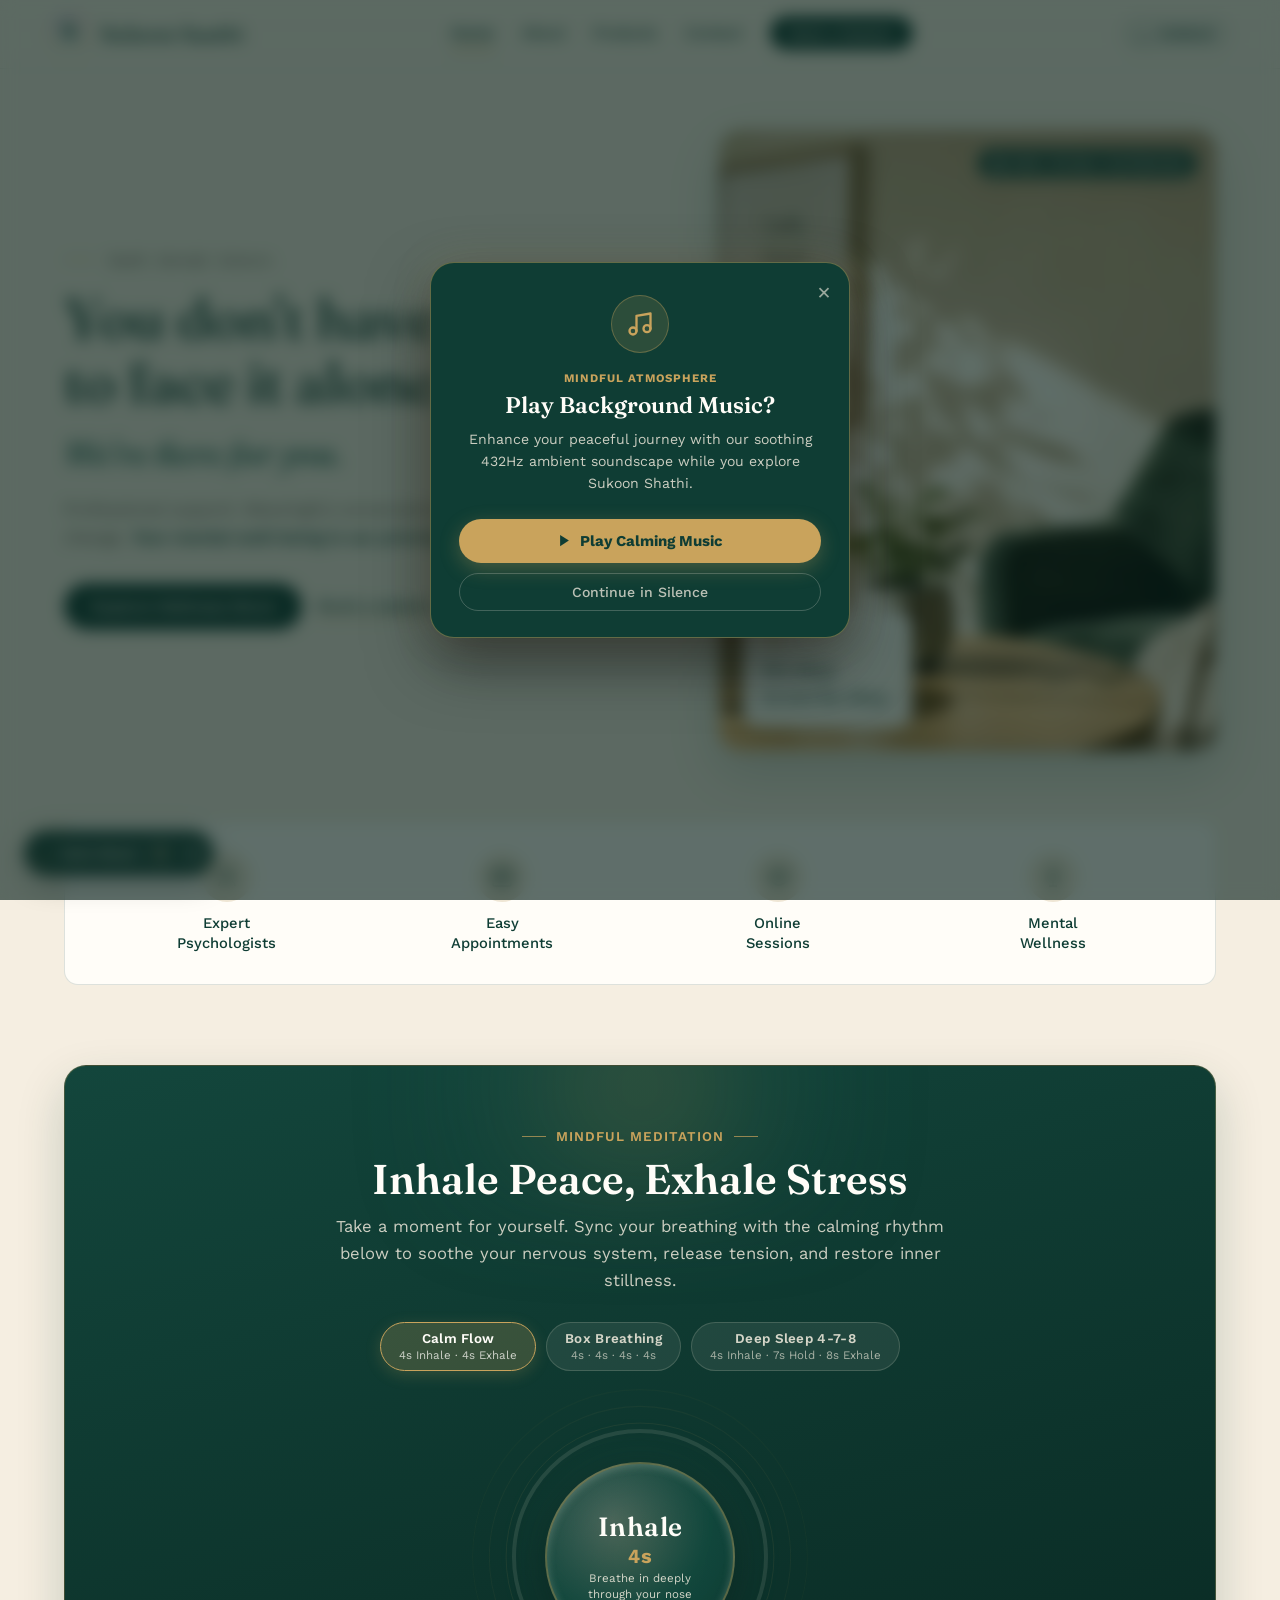
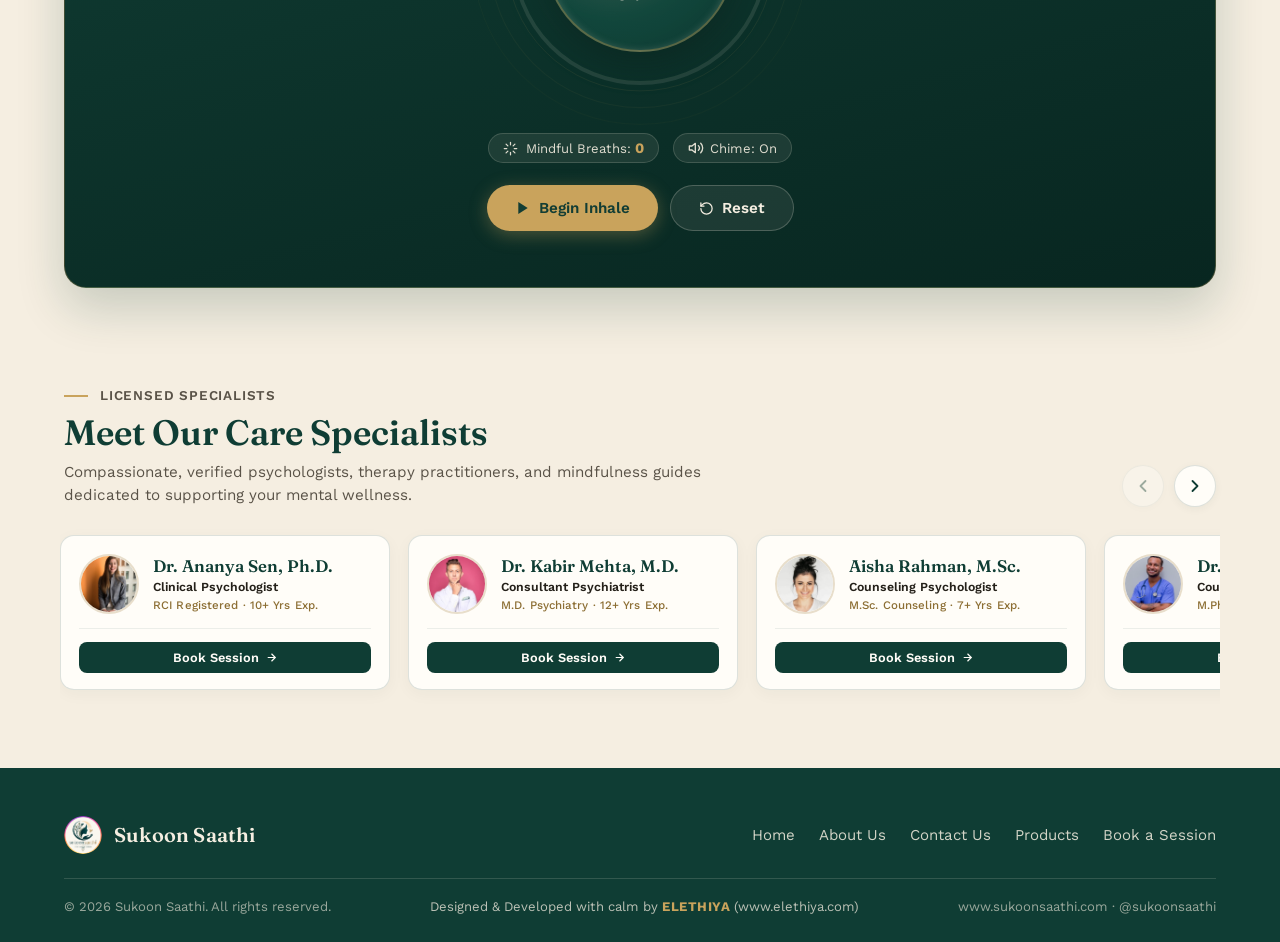
<file: index.html>
<!DOCTYPE html>
<html lang="en">
<head>
<meta charset="UTF-8">
<meta name="viewport" content="width=device-width, initial-scale=1.0, viewport-fit=cover">
<title>Sukoon Saathi — Mental Wellness &amp; Mindful Living Store</title>
<meta name="description" content="Sukoon Saathi — professional mental wellness support, mindful reflection journals, calming aromatherapy, and wellness essentials.">
<link rel="preconnect" href="https://fonts.googleapis.com">
<link rel="preconnect" href="https://fonts.gstatic.com" crossorigin>
<link href="https://fonts.googleapis.com/css2?family=Fraunces:ital,opsz,wght@0,9..144,400;0,9..144,500;0,9..144,600;1,9..144,500&family=Work+Sans:wght@400;500;600&display=swap" rel="stylesheet">
<!-- Favicon -->
<link rel="icon" type="image/x-icon" href="assets/favicon_io/favicon.ico">
<link rel="icon" type="image/png" sizes="32x32" href="assets/favicon_io/favicon-32x32.png">
<link rel="icon" type="image/png" sizes="16x16" href="assets/favicon_io/favicon-16x16.png">
<link rel="apple-touch-icon" sizes="180x180" href="assets/favicon_io/apple-touch-icon.png">
<link rel="manifest" href="assets/favicon_io/site.webmanifest">

<!-- External Stylesheets -->
<link rel="stylesheet" href="css/style.css">
<link rel="stylesheet" href="css/products.css">
</head>
<body>

<!-- ===== Top bar ===== -->
<header class="topbar">
  <a href="#" class="brand" data-nav="home" aria-label="Sukoon Saathi home">
    <img src="assets/logo.webp" alt="Sukoon Saathi" class="brand-logo" width="38" height="38">
    <span>Sukoon Saathi</span>
  </a>
  <nav class="topbar-nav" aria-label="Main Navigation">
    <a href="#" class="topbar-link active" data-nav="home">Home</a>
    <a href="#about" class="topbar-link" data-nav="about">About</a>
    <a href="#products" class="topbar-link" data-nav="products">Products</a>
    <a href="#contact" class="topbar-link" data-nav="contact">Contact</a>
    <a href="#book" class="topbar-btn" data-nav="book">Book a Session</a>
  </nav>
  <div class="topbar-actions">
    <!-- Topbar Ambient Music Button -->
    <button type="button" class="topbar-music-btn" id="topbarMusicBtn" aria-label="Toggle background meditation music" title="Toggle background ambient music">
      <span class="topbar-music-wave" aria-hidden="true">
        <span></span><span></span><span></span>
      </span>
      <span class="topbar-music-text" id="topbarMusicText">Ambient</span>
    </button>
    <!-- Mobile Hamburger Menu Button -->
    <button class="dots-btn" id="menuOpenBtn" aria-label="Open menu" aria-expanded="false" aria-controls="menuOverlay">
      <span></span><span></span><span></span>
    </button>
  </div>
</header>

<!-- ===== Fullscreen menu ===== -->
<nav class="menu-overlay" id="menuOverlay" aria-hidden="true">
  <button class="menu-close" id="menuCloseBtn" aria-label="Close menu">&times;</button>
  <ul class="menu-list">
    <li><a href="#" class="active" data-nav="home"><span class="num">01</span> Home</a></li>
    <li><a href="#about" data-nav="about"><span class="num">02</span> About Us</a></li>
    <li><a href="#contact" data-nav="contact"><span class="num">03</span> Contact Us</a></li>
    <li><a href="#products" data-nav="products"><span class="num">04</span> Store &amp; Products</a></li>
    <li><a href="#book" data-nav="book"><span class="num">05</span> Book a Session</a></li>
  </ul>
  <div class="menu-foot">
    <button type="button" class="menu-music-toggle" id="menuMusicToggle" aria-label="Toggle ambient meditation music">
      <span class="menu-music-icon">♪</span>
      <span class="menu-music-text" id="menuMusicText">Ambient Music: Playing</span>
    </button>
    <div class="menu-foot-links" style="display:flex; gap:24px; width:100%;">
      <span>www.sukoonsaathi.com</span>
      <span>@sukoonsaathi</span>
    </div>
  </div>
</nav>

<main>

  <!-- ===== HOME ===== -->
  <div class="page active" id="page-home">
    <section class="hero">
      <div class="hero-copy">
        <span class="eyebrow-line">Saath. Samajh. Sukoon.</span>
        <h1>You don't have<br>to face it alone.</h1>
        <span class="script">We're here for you.</span>
        <p class="lede">Professional support. Meaningful conversations. Real change. <strong>Your mental well-being is our priority.</strong></p>
        <div class="btn-row">
          <a href="#products" class="btn-primary" data-nav="products">Explore Wellness Store</a>
          <a href="#book" class="btn-ghost" data-nav="book">Book a session</a>
        </div>
      </div>
      <div class="hero-visual">
        <img src="assets/hero.webp" alt="A peaceful, welcoming mental wellness space with warm light" class="hero-img" width="576" height="768" loading="eager" fetchpriority="high">
        <div class="badge">
          <svg width="13" height="13" viewBox="0 0 24 24" fill="none" stroke="currentColor" stroke-width="2.2" stroke-linecap="round" stroke-linejoin="round" aria-hidden="true"><rect x="3" y="11" width="18" height="11" rx="2" ry="2"></rect><path d="M7 11V7a5 5 0 0 1 10 0v4"></path></svg>
          <span>Safe &middot; Private &middot; Confidential</span>
        </div>
        <div class="quote-card">
          <span class="heart" aria-hidden="true">
            <svg width="20" height="20" viewBox="0 0 24 24" fill="none" stroke="currentColor" stroke-width="2" stroke-linecap="round" stroke-linejoin="round"><path d="M20.84 4.61a5.5 5.5 0 0 0-7.78 0L12 5.67l-1.06-1.06a5.5 5.5 0 0 0-7.78 7.78l1.06 1.06L12 21.23l7.78-7.78 1.06-1.06a5.5 5.5 0 0 0 0-7.78z"></path></svg>
          </span>
          <p>It's okay<br>to not be okay.</p>
        </div>
      </div>
    </section>

    <section class="features">
      <div class="features-panel">
        <div class="feature-item">
          <span class="icon" aria-hidden="true">
            <svg width="24" height="24" viewBox="0 0 24 24" fill="none" stroke="currentColor" stroke-width="1.6"><circle cx="12" cy="8" r="4"/><path d="M4 21c0-4 3.5-7 8-7s8 3 8 7"/></svg>
          </span>
          <span class="label">Expert<br>Psychologists</span>
        </div>
        <div class="feature-item">
          <span class="icon" aria-hidden="true">
            <svg width="24" height="24" viewBox="0 0 24 24" fill="none" stroke="currentColor" stroke-width="1.6"><rect x="3" y="5" width="18" height="16" rx="2"/><path d="M3 10h18M8 3v4M16 3v4"/><path d="m9 15 2 2 4-4"/></svg>
          </span>
          <span class="label">Easy<br>Appointments</span>
        </div>
        <div class="feature-item">
          <span class="icon" aria-hidden="true">
            <svg width="24" height="24" viewBox="0 0 24 24" fill="none" stroke="currentColor" stroke-width="1.6"><path d="M21 12a8 8 0 1 1-4-6.9"/><path d="M21 4v5h-5"/><circle cx="9" cy="12" r="1"/><circle cx="13" cy="12" r="1"/></svg>
          </span>
          <span class="label">Online<br>Sessions</span>
        </div>
        <div class="feature-item">
          <span class="icon" aria-hidden="true">
            <svg width="24" height="24" viewBox="0 0 24 24" fill="none" stroke="currentColor" stroke-width="1.6"><path d="M12 3c1 3 3 4 3 7a3 3 0 0 1-6 0c0-3 2-4 3-7Z"/><path d="M12 13v8M8 21h8"/></svg>
          </span>
          <span class="label">Mental<br>Wellness</span>
        </div>
      </div>
    </section>

    <!-- ===== MINDFUL BREATHING MEDITATION (HOME PAGE) ===== -->
    <section class="meditation-section" id="meditationSection" aria-labelledby="meditationTitle">
      <div class="meditation-card">
        <div class="meditation-header">
          <span class="eyebrow-line">Mindful Meditation</span>
          <h2 id="meditationTitle" class="meditation-title">Inhale Peace, Exhale Stress</h2>
          <p class="meditation-subtitle">
            Take a moment for yourself. Sync your breathing with the calming rhythm below to soothe your nervous system, release tension, and restore inner stillness.
          </p>
        </div>

        <!-- Mode selector pills -->
        <div class="meditation-modes" role="tablist" aria-label="Breathing techniques">
          <button type="button" class="meditation-mode-btn active" data-mode="calm" role="tab" aria-selected="true">
            <span class="mode-name">Calm Flow</span>
            <span class="mode-pattern">4s Inhale · 4s Exhale</span>
          </button>
          <button type="button" class="meditation-mode-btn" data-mode="box" role="tab" aria-selected="false">
            <span class="mode-name">Box Breathing</span>
            <span class="mode-pattern">4s · 4s · 4s · 4s</span>
          </button>
          <button type="button" class="meditation-mode-btn" data-mode="relax" role="tab" aria-selected="false">
            <span class="mode-name">Deep Sleep 4-7-8</span>
            <span class="mode-pattern">4s Inhale · 7s Hold · 8s Exhale</span>
          </button>
        </div>

        <!-- Interactive Breathing Circle Visualization -->
        <div class="meditation-visual-wrap">
          <div class="meditation-aura" id="meditationAura" aria-hidden="true"></div>
          <div class="meditation-rings" aria-hidden="true">
            <span class="ring ring-1"></span>
            <span class="ring ring-2"></span>
            <span class="ring ring-3"></span>
          </div>

          <!-- SVG Progress Circle -->
          <svg class="meditation-progress-svg" viewBox="0 0 280 280" aria-hidden="true">
            <circle class="progress-meter-bg" cx="140" cy="140" r="126" />
            <circle class="progress-meter-bar" id="meditationProgressBar" cx="140" cy="140" r="126" />
          </svg>

          <!-- Dynamic Breathing Bubble -->
          <div class="meditation-bubble" id="meditationBubble" role="status" aria-live="polite">
            <div class="bubble-inner">
              <span class="bubble-phase" id="bubblePhase">Inhale</span>
              <span class="bubble-countdown" id="bubbleCountdown">4s</span>
              <span class="bubble-prompt" id="bubblePrompt">Breathe in gently through nose</span>
            </div>
          </div>
        </div>

        <!-- Stats and Controls -->
        <div class="meditation-footer">
          <div class="meditation-stats">
            <span class="stat-badge">
              <svg width="15" height="15" viewBox="0 0 24 24" fill="none" stroke="currentColor" stroke-width="2" stroke-linecap="round" stroke-linejoin="round" aria-hidden="true"><path d="M12 2v4M12 18v4M4.93 4.93l2.83 2.83M16.24 16.24l2.83 2.83M2 12h4M18 12h4M4.93 19.07l2.83-2.83M16.24 7.76l2.83-2.83"/></svg>
              <span>Mindful Breaths: <strong id="breathsCount">0</strong></span>
            </span>
            <span class="stat-badge sound-toggle-badge">
              <button type="button" class="sound-toggle-btn" id="meditationSoundBtn" aria-label="Toggle soothing chime sound" title="Toggle soothing chime">
                <svg class="sound-icon-on" width="16" height="16" viewBox="0 0 24 24" fill="none" stroke="currentColor" stroke-width="2" stroke-linecap="round" stroke-linejoin="round"><polygon points="11 5 6 9 2 9 2 15 6 15 11 19 11 5"></polygon><path d="M19.07 4.93a10 10 0 0 1 0 14.14M15.54 8.46a5 5 0 0 1 0 7.07"></path></svg>
                <svg class="sound-icon-off" width="16" height="16" viewBox="0 0 24 24" fill="none" stroke="currentColor" stroke-width="2" stroke-linecap="round" stroke-linejoin="round" style="display:none;"><polygon points="11 5 6 9 2 9 2 15 6 15 11 19 11 5"></polygon><line x1="23" y1="9" x2="17" y2="15"></line><line x1="17" y1="9" x2="23" y2="15"></line></svg>
                <span id="soundLabel">Chime: On</span>
              </button>
            </span>
          </div>

          <div class="meditation-actions">
            <button type="button" class="meditation-btn primary" id="meditationPlayBtn" aria-label="Start or pause breathing exercise">
              <svg class="play-icon" width="16" height="16" viewBox="0 0 24 24" fill="currentColor"><polygon points="5 3 19 12 5 21 5 3"></polygon></svg>
              <svg class="pause-icon" width="16" height="16" viewBox="0 0 24 24" fill="currentColor" style="display:none;"><rect x="6" y="4" width="4" height="16"></rect><rect x="14" y="4" width="4" height="16"></rect></svg>
              <span id="playBtnText">Begin Inhale</span>
            </button>
            <button type="button" class="meditation-btn ghost" id="meditationResetBtn" aria-label="Reset breathing exercise">
              <svg width="15" height="15" viewBox="0 0 24 24" fill="none" stroke="currentColor" stroke-width="2" stroke-linecap="round" stroke-linejoin="round"><path d="M3 12a9 9 0 1 0 9-9 9.75 9.75 0 0 0-6.74 2.74L3 8"></path><path d="M3 3v5h5"></path></svg>
              <span>Reset</span>
            </button>
          </div>
        </div>
      </div>
    </section>

    <!-- ===== SPECIALISTS SECTION (HOME PAGE) ===== -->
    <section class="specialists-section" aria-labelledby="homeSpecialistsHeading">
      <div class="specialists-header">
        <div class="specialists-header-text">
          <span class="eyebrow-line">Licensed Specialists</span>
          <h2 id="homeSpecialistsHeading" class="specialists-title">Meet Our Care Specialists</h2>
          <p class="specialists-subtitle">
            Compassionate, verified psychologists, therapy practitioners, and mindfulness guides dedicated to supporting your mental wellness.
          </p>
        </div>
        <div class="specialists-nav-btns" aria-label="Specialists carousel navigation">
          <button type="button" class="spec-nav-btn prev" aria-label="Scroll left to previous specialists">
            <svg width="20" height="20" viewBox="0 0 24 24" fill="none" stroke="currentColor" stroke-width="2.2" stroke-linecap="round" stroke-linejoin="round">
              <polyline points="15 18 9 12 15 6"></polyline>
            </svg>
          </button>
          <button type="button" class="spec-nav-btn next" aria-label="Scroll right to next specialists">
            <svg width="20" height="20" viewBox="0 0 24 24" fill="none" stroke="currentColor" stroke-width="2.2" stroke-linecap="round" stroke-linejoin="round">
              <polyline points="9 18 15 12 9 6"></polyline>
            </svg>
          </button>
        </div>
      </div>

            <div class="specialists-track" id="homeSpecialistsTrack" tabindex="0" role="region" aria-label="Specialists carousel list">
        <!-- Injected dynamically from data/specialists.json -->
      </div>

      <div class="specialists-mobile-hint">
        <svg width="14" height="14" viewBox="0 0 24 24" fill="none" stroke="currentColor" stroke-width="2"><path d="M19 12H5M12 19l-7-7 7-7"/></svg>
        <span>Swipe horizontally to view all practitioners</span>
        <svg width="14" height="14" viewBox="0 0 24 24" fill="none" stroke="currentColor" stroke-width="2"><path d="M5 12h14M12 5l7 7-7 7"/></svg>
      </div>
    </section>
  </div>

  <!-- ===== ABOUT ===== -->
  <div class="page" id="page-about">
    <section class="page-header" id="aboutHeader">
      <!-- Injected dynamically from data/about.json -->
    </section>
    <section class="about-grid" id="aboutGrid">
      <!-- Injected dynamically from data/about.json -->
    </section>

    <!-- ===== SPECIALISTS SECTION (ABOUT PAGE) ===== -->
    <section class="specialists-section" aria-labelledby="aboutSpecialistsHeading">
      <div class="specialists-header">
        <div class="specialists-header-text" id="aboutTeamHeaderText">
          <span class="eyebrow-line">Our Care Team</span>
          <h2 id="aboutSpecialistsHeading" class="specialists-title">Our Multidisciplinary Care Team</h2>
          <p class="specialists-subtitle">
            Every practitioner at Sukoon Saathi is rigorously vetted, empathetic, and committed to guiding your journey to mental calm and self-discovery.
          </p>
        </div>
        <div class="specialists-nav-btns" aria-label="Specialists carousel navigation">
          <button type="button" class="spec-nav-btn prev" aria-label="Scroll left to previous specialists">
            <svg width="20" height="20" viewBox="0 0 24 24" fill="none" stroke="currentColor" stroke-width="2.2" stroke-linecap="round" stroke-linejoin="round">
              <polyline points="15 18 9 12 15 6"></polyline>
            </svg>
          </button>
          <button type="button" class="spec-nav-btn next" aria-label="Scroll right to next specialists">
            <svg width="20" height="20" viewBox="0 0 24 24" fill="none" stroke="currentColor" stroke-width="2.2" stroke-linecap="round" stroke-linejoin="round">
              <polyline points="9 18 15 12 9 6"></polyline>
            </svg>
          </button>
        </div>
      </div>

      <div class="specialists-track" id="aboutSpecialistsTrack" tabindex="0" role="region" aria-label="Specialists carousel list">
        <!-- Injected dynamically from data/specialists.json -->
      </div>

      <div class="specialists-mobile-hint">
        <svg width="14" height="14" viewBox="0 0 24 24" fill="none" stroke="currentColor" stroke-width="2"><path d="M19 12H5M12 19l-7-7 7-7"></path></svg>
        <span>Swipe horizontally to view all practitioners</span>
        <svg width="14" height="14" viewBox="0 0 24 24" fill="none" stroke="currentColor" stroke-width="2"><path d="M5 12h14M12 5l7 7-7 7"></path></svg>
      </div>
    </section>
  </div>

  <!-- ===== PRODUCTS (AMAZON & FLIPKART STYLE STORE) ===== -->
  <div class="page" id="page-products">
    <!-- Store Page Header -->
    <section class="page-header" style="padding-bottom: 24px;">
      <span class="eyebrow-line">Sukoon Store</span>
    </section>

    <!-- Store Products & Search Section -->
    <section class="store-section">
      <!-- Search Controls Card -->
      <div class="store-controls-card">
        <div class="store-search-row">
          <div class="store-search-box">
            <svg class="search-icon" width="18" height="18" viewBox="0 0 24 24" fill="none" stroke="currentColor" stroke-width="2">
              <circle cx="11" cy="11" r="8"/><path d="m21 21-4.3-4.3"/>
            </svg>
            <input type="text" class="store-search-input" id="storeSearchInput" placeholder="Search reflection journals, aromatherapy kits, weighted blankets...">
            <button class="search-clear-btn" id="searchClearBtn" title="Clear search" aria-label="Clear search">&times;</button>
          </div>
        </div>
      </div>

      <!-- Store Layout: Products Grid -->
      <div class="store-layout">
        <!-- Flipkart / Amazon Product Grid (Rendered Dynamically via store.js) -->
        <main class="amazon-products-grid" id="amazonProductsGrid">
          <!-- Products will be dynamically populated by store.js -->
        </main>
      </div>
    </section>
  </div>

  <!-- ===== CONTACT ===== -->
  <div class="page" id="page-contact">
    <section class="page-header">
      <span class="eyebrow-line">Contact us</span>
      <h1>We're just a message away.</h1>
      <p>Have a question before you book? Send us a note and a member of our team will get back to you.</p>
    </section>
    <section class="form-section">
      <div class="form-wrap">
        <div class="form-side">
          <h2>Reach out directly</h2>
          <p>Prefer to talk first? Here's how to find us.</p>
          <div class="contact-detail">
            <span class="ic" aria-hidden="true">
              <svg width="18" height="18" viewBox="0 0 24 24" fill="none" stroke="currentColor" stroke-width="1.8" stroke-linecap="round" stroke-linejoin="round"><circle cx="12" cy="12" r="10"></circle><line x1="2" y1="12" x2="22" y2="12"></line><path d="M12 2a15.3 15.3 0 0 1 4 10 15.3 15.3 0 0 1-4 10 15.3 15.3 0 0 1-4-10 15.3 15.3 0 0 1 4-10z"></path></svg>
            </span>
            <div><strong>Website</strong><span>www.sukoonsaathi.com</span></div>
          </div>
          <div class="contact-detail">
            <span class="ic" aria-hidden="true">
              <svg width="18" height="18" viewBox="0 0 24 24" fill="none" stroke="currentColor" stroke-width="1.8" stroke-linecap="round" stroke-linejoin="round"><rect width="20" height="20" x="2" y="2" rx="5" ry="5"></rect><path d="M16 11.37A4 4 0 1 1 12.63 8 4 4 0 0 1 16 11.37z"></path><line x1="17.5" y1="6.5" x2="17.51" y2="6.5"></line></svg>
            </span>
            <div><strong>Instagram</strong><span>@sukoonsaathi</span></div>
          </div>
          <div class="contact-detail">
            <span class="ic" aria-hidden="true">
              <svg width="18" height="18" viewBox="0 0 24 24" fill="none" stroke="currentColor" stroke-width="1.8" stroke-linecap="round" stroke-linejoin="round"><rect width="20" height="16" x="2" y="4" rx="2"></rect><path d="m22 7-8.97 5.7a1.94 1.94 0 0 1-2.06 0L2 7"></path></svg>
            </span>
            <div><strong>Email</strong><span>hello@sukoonsaathi.com</span></div>
          </div>
          <div class="assurance">
            <span class="assurance-ic" aria-hidden="true">
              <svg width="15" height="15" viewBox="0 0 24 24" fill="none" stroke="currentColor" stroke-width="2" stroke-linecap="round" stroke-linejoin="round"><rect x="3" y="11" width="18" height="11" rx="2" ry="2"></rect><path d="M7 11V7a5 5 0 0 1 10 0v4"></path></svg>
            </span>
            <span>Every message is kept private and confidential.</span>
          </div>
        </div>
        <form id="contactForm" novalidate>
          <div class="two-col">
            <div class="field">
              <label for="c-name">Full name</label>
              <input id="c-name" name="name" type="text" required autocomplete="name">
            </div>
            <div class="field">
              <label for="c-phone">Phone number</label>
              <input id="c-phone" name="phone" type="tel" required autocomplete="tel">
            </div>
          </div>
          <div class="field">
            <label for="c-email">Email address</label>
            <input id="c-email" name="email" type="email" required autocomplete="email">
          </div>
          <div class="field">
            <label for="c-subject">Subject</label>
            <input id="c-subject" name="subject" type="text" placeholder="What's this about?">
          </div>
          <div class="field">
            <label for="c-message">Message</label>
            <textarea id="c-message" name="message" required placeholder="Tell us a little about what you need."></textarea>
          </div>
          <button type="submit" class="btn-primary submit-btn">Send message</button>
          <div class="form-status" id="contactStatus"></div>
          <p class="form-note">By submitting, you agree to be contacted about your enquiry.</p>
        </form>
      </div>
    </section>
  </div>

  <!-- ===== BOOK A SESSION ===== -->
  <div class="page" id="page-book">
    <section class="page-header">
      <span class="eyebrow-line">Book a session</span>
      <h1>Let's find you a time.</h1>
      <p>Share a few details and preferred timing — our team will confirm your psychologist and session link.</p>
    </section>
    <section class="form-section">
      <div class="form-wrap">
        <div class="form-side">
          <h2>What happens next</h2>
          <p>Once you submit, our team reviews your preferences and confirms your session by email or phone within 24 hours.</p>
          <div class="contact-detail">
            <span class="ic" aria-hidden="true">
              <svg width="18" height="18" viewBox="0 0 24 24" fill="none" stroke="currentColor" stroke-width="1.8" stroke-linecap="round" stroke-linejoin="round"><path d="M20.24 12.24a6 6 0 0 0-8.49-8.49L5 10.5V19h8.5z"></path><line x1="16" y1="8" x2="2" y2="22"></line><line x1="17.5" y1="15" x2="9" y2="15"></line></svg>
            </span>
            <div><strong>No pressure</strong><span>Reschedule anytime before your session.</span></div>
          </div>
          <div class="contact-detail">
            <span class="ic" aria-hidden="true">
              <svg width="18" height="18" viewBox="0 0 24 24" fill="none" stroke="currentColor" stroke-width="1.8" stroke-linecap="round" stroke-linejoin="round"><rect x="3" y="11" width="18" height="11" rx="2" ry="2"></rect><path d="M7 11V7a5 5 0 0 1 10 0v4"></path></svg>
            </span>
            <div><strong>Confidential</strong><span>Your details are never shared beyond our care team.</span></div>
          </div>
          <div class="assurance">
            <span class="assurance-ic" aria-hidden="true">
              <svg width="15" height="15" viewBox="0 0 24 24" fill="none" stroke="currentColor" stroke-width="2" stroke-linecap="round" stroke-linejoin="round"><path d="M20.84 4.61a5.5 5.5 0 0 0-7.78 0L12 5.67l-1.06-1.06a5.5 5.5 0 0 0-7.78 7.78l1.06 1.06L12 21.23l7.78-7.78 1.06-1.06a5.5 5.5 0 0 0 0-7.78z"></path></svg>
            </span>
            <span>You don't have to face it alone.</span>
          </div>
        </div>
        <form id="bookForm" novalidate>
          <div class="two-col">
            <div class="field">
              <label for="b-name">Full name</label>
              <input id="b-name" name="name" type="text" required autocomplete="name">
            </div>
            <div class="field">
              <label for="b-phone">Phone number</label>
              <input id="b-phone" name="phone" type="tel" required autocomplete="tel">
            </div>
          </div>
          <div class="two-col">
            <div class="field">
              <label for="b-email">Email address</label>
              <input id="b-email" name="email" type="email" required autocomplete="email">
            </div>
            <div class="field">
              <label for="b-service">Session type</label>
              <select id="b-service" name="service" required>
                <option value="">Select one</option>
                <option>Single Session</option>
                <option>4-Session Package</option>
                <option>Couples Therapy</option>
                <option>Not sure yet</option>
              </select>
            </div>
          </div>
          <div class="two-col">
            <div class="field">
              <label for="b-date">Preferred date</label>
              <input id="b-date" name="preferred_date" type="date" required>
            </div>
            <div class="field">
              <label for="b-time">Preferred time</label>
              <select id="b-time" name="preferred_time" required>
                <option value="">Select one</option>
                <option>Morning (9am – 12pm)</option>
                <option>Afternoon (12pm – 4pm)</option>
                <option>Evening (4pm – 8pm)</option>
              </select>
            </div>
          </div>
          <div class="field">
            <label for="b-notes">Anything you'd like us to know?</label>
            <textarea id="b-notes" name="notes" placeholder="Optional — helps us match you with the right psychologist."></textarea>
          </div>
          <button type="submit" class="btn-primary submit-btn">Request session</button>
          <div class="form-status" id="bookStatus"></div>
          <p class="form-note">This confirms a request only — we'll follow up to finalise timing.</p>
        </form>
      </div>
    </section>
  </div>

</main>

<footer>
  <div class="footer-top">
    <a href="#" class="brand" data-nav="home">
      <img src="assets/logo.webp" alt="Sukoon Saathi" class="brand-logo" width="38" height="38">
      Sukoon Saathi
    </a>
    <div class="footer-links">
      <a href="#" data-nav="home">Home</a>
      <a href="#about" data-nav="about">About Us</a>
      <a href="#contact" data-nav="contact">Contact Us</a>
      <a href="#products" data-nav="products">Products</a>
      <a href="#book" data-nav="book">Book a Session</a>
    </div>
  </div>
  <div class="footer-bottom">
    <span>© <span id="year"></span> Sukoon Saathi. All rights reserved.</span>
    <span class="footer-credit" style="color: rgba(245, 238, 225, 0.75);">Designed &amp; Developed with calm by <a href="https://www.elethiya.com" target="_blank" rel="noopener noreferrer" class="credit-brand" style="color: var(--gold); letter-spacing: 0.5px; text-decoration: none; font-weight: 700;">ELETHIYA</a> (<a href="https://www.elethiya.com" target="_blank" rel="noopener noreferrer" class="credit-url" style="color: inherit; text-decoration: none;">www.elethiya.com</a>)</span>
    <span>www.sukoonsaathi.com · @sukoonsaathi</span>
  </div>
</footer>

<!-- ===== Product Detail Page (PDP) Modal (Amazon / Flipkart Style) ===== -->
<div class="pdp-modal-overlay" id="pdpModalOverlay" aria-hidden="true" role="dialog">
  <div class="pdp-modal-container">
    <button class="pdp-modal-close-btn" id="pdpModalCloseBtn" aria-label="Close product view">&times;</button>
    <div id="pdpModalContent">
      <!-- Dynamically populated by store.js -->
    </div>
  </div>
</div>

<!-- ===== Slide-Over Shopping Cart Drawer ===== -->
<div class="cart-drawer-overlay" id="cartDrawerOverlay" aria-hidden="true">
  <div class="cart-drawer" role="dialog" aria-labelledby="cartDrawerCountTitle">
    <div class="cart-drawer-header">
      <h3 class="cart-drawer-title" id="cartDrawerCountTitle">Shopping Cart (0)</h3>
      <button class="cart-close-btn" id="cartCloseBtn" aria-label="Close cart">&times;</button>
    </div>
    <div class="cart-drawer-body" id="cartDrawerBody">
      <!-- Items dynamically populated by store.js -->
    </div>
    <div class="cart-drawer-footer" id="cartDrawerFooter" style="display: none;">
      <!-- Totals & CTA dynamically populated by store.js -->
    </div>
  </div>
</div>


<!-- ===== Static Checkout Modal (Zero Backend Required) ===== -->
<div class="checkout-modal-overlay" id="checkoutModalOverlay" aria-hidden="true" role="dialog" aria-modal="true" aria-labelledby="checkoutModalTitle">
  <div class="checkout-modal-card">
    <div class="checkout-sheet-handle" aria-hidden="true"></div>
    <div class="checkout-modal-header">
      <div class="checkout-header-branding">
        <span class="checkout-security-icon" aria-hidden="true">
          <svg width="18" height="18" viewBox="0 0 24 24" fill="none" stroke="currentColor" stroke-width="2.2" stroke-linecap="round" stroke-linejoin="round">
            <rect x="3" y="11" width="18" height="11" rx="2" ry="2"></rect>
            <path d="M7 11V7a5 5 0 0 1 10 0v4"></path>
          </svg>
        </span>
        <div class="checkout-header-text">
          <h2 id="checkoutModalTitle" class="checkout-header-title">Sukoon Saathi Checkout</h2>
        </div>
      </div>
      <button class="checkout-close-btn" id="checkoutCloseBtn" aria-label="Close checkout">
        <svg width="20" height="20" viewBox="0 0 24 24" fill="none" stroke="currentColor" stroke-width="2.2" stroke-linecap="round" stroke-linejoin="round">
          <line x1="18" y1="6" x2="6" y2="18"></line>
          <line x1="6" y1="6" x2="18" y2="18"></line>
        </svg>
      </button>
    </div>
    <div id="checkoutModalContent" class="checkout-modal-body">
      <!-- Step 1, 2, 3 dynamically populated by store.js -->
    </div>
  </div>
</div>

<!-- ===== Ambient Background Music System ===== -->
<div class="bg-music-widget" id="bgMusicWidget" aria-label="Background Ambient Music Player">
  <!-- Background Audio Element (Single Meditation Track) -->
  <audio id="bgMusicAudio" loop preload="auto" src="assets/audio/sukoon-ambient.mp3"></audio>

  <!-- Music Pill Control Button (Single Ambient Track) -->
  <div class="bg-music-pill" id="bgMusicPill">
    <button type="button" class="music-toggle-btn" id="bgMusicToggleBtn" aria-label="Play or pause background ambient music" title="Toggle background ambient music">
      <span class="music-equalizer" id="bgMusicEqualizer" aria-hidden="true">
        <span class="bar bar-1"></span>
        <span class="bar bar-2"></span>
        <span class="bar bar-3"></span>
      </span>
      <span class="music-label" id="bgMusicLabel">Calm Music</span>
      <span class="music-state-icon" id="bgMusicStateIcon">
        <!-- Pause Icon when playing -->
        <svg class="icon-pause" width="13" height="13" viewBox="0 0 24 24" fill="currentColor"><rect x="6" y="4" width="4" height="16" rx="1"></rect><rect x="14" y="4" width="4" height="16" rx="1"></rect></svg>
        <!-- Play Icon when paused -->
        <svg class="icon-play" width="13" height="13" viewBox="0 0 24 24" fill="currentColor" style="display:none;"><polygon points="5 3 19 12 5 21 5 3"></polygon></svg>
      </span>
    </button>
    <button type="button" class="music-mute-btn" id="bgMusicMuteBtn" aria-label="Mute or unmute ambient music" title="Mute/Unmute">
      <svg class="vol-high" width="15" height="15" viewBox="0 0 24 24" fill="none" stroke="currentColor" stroke-width="2.2" stroke-linecap="round" stroke-linejoin="round"><polygon points="11 5 6 9 2 9 2 15 6 15 11 19 11 5"></polygon><path d="M19.07 4.93a10 10 0 0 1 0 14.14M15.54 8.46a5 5 0 0 1 0 7.07"></path></svg>
      <svg class="vol-muted" width="15" height="15" viewBox="0 0 24 24" fill="none" stroke="currentColor" stroke-width="2.2" stroke-linecap="round" stroke-linejoin="round" style="display:none;"><polygon points="11 5 6 9 2 9 2 15 6 15 11 19 11 5"></polygon><line x1="23" y1="9" x2="17" y2="15"></line><line x1="17" y1="9" x2="23" y2="15"></line></svg>
    </button>
  </div>
</div>

<!-- ===== Background Music Welcome Ask Modal ===== -->
<div class="music-ask-overlay" id="musicAskModal" role="dialog" aria-modal="true" aria-labelledby="musicAskTitle" aria-hidden="true">
  <div class="music-ask-card">
    <button type="button" class="music-ask-close" id="btnMusicAskClose" aria-label="Dismiss">&times;</button>
    <div class="music-ask-icon-wrap" aria-hidden="true">
      <svg width="28" height="28" viewBox="0 0 24 24" fill="none" stroke="currentColor" stroke-width="2" stroke-linecap="round" stroke-linejoin="round">
        <path d="M9 18V5l12-2v13"></path>
        <circle cx="6" cy="18" r="3"></circle>
        <circle cx="18" cy="16" r="3"></circle>
      </svg>
    </div>
    <span class="music-ask-tag">Mindful Atmosphere</span>
    <h3 class="music-ask-title" id="musicAskTitle">Play Background Music?</h3>
    <p class="music-ask-desc">Enhance your peaceful journey with our soothing 432Hz ambient soundscape while you explore Sukoon Shathi.</p>
    <div class="music-ask-actions">
      <button type="button" class="btn-music-accept" id="btnMusicAccept">
        <svg width="15" height="15" viewBox="0 0 24 24" fill="currentColor"><polygon points="5 3 19 12 5 21 5 3"></polygon></svg>
        <span>Play Calming Music</span>
      </button>
      <button type="button" class="btn-music-decline" id="btnMusicDecline">
        Continue in Silence
      </button>
    </div>
  </div>
</div>

<!-- ===== Store Floating Toast Notification ===== -->
<div class="store-toast" id="storeToast"></div>

<!-- External Scripts -->
<script src="js/main.js"></script>
<script src="js/store.js"></script>

</body>
</html>
</file>
<file: css/style.css>
/* ==========================================
   Sukoon Saathi — Stylesheet (Mobile Optimized)
   ========================================== */

:root {
  --cream: #f5eee1;
  --cream-2: #efe6d4;
  --forest: #0f3d34;
  --forest-2: #12483d;
  --green: #1f5c4f;
  --gold: #c9a35c;
  --ink: #242019;
  --ink-soft: #5a5348;
  --paper: #fffdf8;
  --line: rgba(15, 61, 52, 0.14);
  --radius: 14px;
  --serif: 'Fraunces', Georgia, serif;
  --sans: 'Work Sans', -apple-system, BlinkMacSystemFont, sans-serif;
}

/* Global Reset & Base */
* {
  box-sizing: border-box;
  -webkit-tap-highlight-color: transparent;
}

html {
  scroll-behavior: smooth;
  overflow-x: hidden;
}

body {
  margin: 0;
  font-family: var(--sans);
  background: var(--cream);
  color: var(--ink);
  -webkit-font-smoothing: antialiased;
  overflow-x: hidden;
  width: 100%;
  position: relative;
}

/* Prevent background scrolling when any modal/floating window is open */
html.modal-open,
body.modal-open {
  overflow: hidden !important;
  overscroll-behavior: none !important;
  touch-action: none !important;
}

img {
  max-width: 100%;
  display: block;
}

a {
  color: inherit;
  text-decoration: none;
}

button {
  font-family: inherit;
  cursor: pointer;
  border: none;
}

:focus-visible {
  outline: 2px solid var(--forest);
  outline-offset: 3px;
}

@media (prefers-reduced-motion: reduce) {
  * {
    animation-duration: 0.01ms !important;
    animation-iteration-count: 1 !important;
    transition-duration: 0.01ms !important;
    scroll-behavior: auto !important;
  }
}

/* ---------- Top Bar & Navigation ---------- */
.topbar {
  position: fixed;
  top: 0;
  left: 0;
  right: 0;
  z-index: 100;
  display: flex;
  align-items: center;
  justify-content: space-between;
  padding: 16px clamp(16px, 4vw, 64px);
  padding-top: max(14px, env(safe-area-inset-top));
  background: linear-gradient(180deg, rgba(245, 238, 225, 0.98), rgba(245, 238, 225, 0.85));
  backdrop-filter: blur(10px);
  -webkit-backdrop-filter: blur(10px);
  border-bottom: 1px solid rgba(15, 61, 52, 0.07);
  transition: padding 0.25s ease;
}

.brand {
  display: flex;
  align-items: center;
  gap: 12px;
  font-family: var(--serif);
  font-weight: 600;
  font-size: 1.25rem;
  color: var(--forest);
  letter-spacing: 0.2px;
  user-select: none;
}

.brand .brand-logo {
  width: 38px;
  height: 38px;
  border-radius: 50%;
  object-fit: contain;
  flex-shrink: 0;
  display: block;
}

.brand .mark {
  width: 34px;
  height: 34px;
  border-radius: 50%;
  background: radial-gradient(circle at 35% 30%, var(--gold), var(--forest) 70%);
  flex-shrink: 0;
}

/* Desktop Topbar Navigation */
.topbar-nav {
  display: flex;
  align-items: center;
  gap: 28px;
}

.topbar-nav .topbar-link {
  font-size: 0.94rem;
  font-weight: 500;
  color: var(--forest);
  position: relative;
  padding: 6px 0;
  transition: color 0.2s ease;
}

.topbar-nav .topbar-link::after {
  content: '';
  position: absolute;
  left: 0;
  bottom: -2px;
  width: 0;
  height: 2px;
  background: var(--gold);
  border-radius: 2px;
  transition: width 0.22s ease;
}

.topbar-nav .topbar-link:hover {
  color: var(--green);
}

.topbar-nav .topbar-link:hover::after {
  width: 100%;
}

.topbar-nav .topbar-link.active {
  color: var(--forest);
  font-weight: 600;
}

.topbar-nav .topbar-link.active::after {
  width: 100%;
}

.topbar-nav .topbar-btn {
  display: inline-flex;
  align-items: center;
  background: var(--forest);
  color: #f5eee1;
  padding: 9px 20px;
  border-radius: 999px;
  font-size: 0.88rem;
  font-weight: 500;
  transition: background 0.2s ease, transform 0.2s ease;
}

.topbar-nav .topbar-btn:hover {
  background: var(--green);
  transform: translateY(-1px);
}

.topbar-nav .topbar-btn:active {
  transform: scale(0.97);
}

/* Topbar Actions & Ambient Music Button */
.topbar-actions {
  display: flex;
  align-items: center;
  gap: 10px;
}

.topbar-music-btn {
  display: inline-flex;
  align-items: center;
  gap: 8px;
  background: rgba(15, 61, 52, 0.06);
  border: 1px solid rgba(15, 61, 52, 0.14);
  color: var(--forest);
  padding: 8px 14px;
  border-radius: 999px;
  font-size: 0.82rem;
  font-weight: 600;
  cursor: pointer;
  transition: all 0.2s ease;
}

.topbar-music-btn:hover {
  background: rgba(15, 61, 52, 0.12);
  border-color: var(--gold);
  color: var(--forest);
  transform: translateY(-1px);
}

.topbar-music-btn.playing {
  background: var(--forest);
  color: #fffdf8;
  border-color: var(--forest);
}

.topbar-music-btn.playing .topbar-music-wave span {
  background: var(--gold);
}

.topbar-music-wave {
  display: inline-flex;
  align-items: flex-end;
  gap: 2.5px;
  height: 14px;
  width: 14px;
}

.topbar-music-wave span {
  width: 2.5px;
  height: 4px;
  background: var(--forest);
  border-radius: 99px;
  transition: height 0.2s ease, background 0.2s ease;
}

.topbar-music-btn.playing .topbar-music-wave span:nth-child(1) {
  animation: musicBars 0.9s ease-in-out infinite alternate;
}

.topbar-music-btn.playing .topbar-music-wave span:nth-child(2) {
  animation: musicBars 1.1s ease-in-out 0.25s infinite alternate;
}

.topbar-music-btn.playing .topbar-music-wave span:nth-child(3) {
  animation: musicBars 0.8s ease-in-out 0.15s infinite alternate;
}

@keyframes musicBars {
  0% { height: 3px; }
  50% { height: 13px; }
  100% { height: 6px; }
}

/* Mobile Dots / Hamburger Button */
.dots-btn {
  width: 44px;
  height: 44px;
  min-width: 44px;
  min-height: 44px;
  border-radius: 50%;
  border: 1px solid var(--line);
  background: var(--paper);
  display: flex;
  align-items: center;
  justify-content: center;
  gap: 4px;
  transition: background 0.2s ease, transform 0.2s ease;
}

.dots-btn:hover {
  background: var(--cream-2);
}

.dots-btn:active {
  transform: scale(0.92);
}

.dots-btn span {
  width: 5px;
  height: 5px;
  border-radius: 50%;
  background: var(--forest);
}

/* ---------- Fullscreen Menu Overlay ---------- */
.menu-overlay {
  position: fixed;
  inset: 0;
  z-index: 200;
  background: var(--forest);
  color: #f5eee1;
  display: flex;
  flex-direction: column;
  justify-content: flex-start;
  padding: max(24px, env(safe-area-inset-top)) clamp(20px, 6vw, 80px) max(24px, env(safe-area-inset-bottom));
  opacity: 0;
  visibility: hidden;
  transform: translateY(8px);
  transition: opacity 0.32s ease, transform 0.32s ease, visibility 0.32s;
  overflow-y: auto;
  -webkit-overflow-scrolling: touch;
  overscroll-behavior: contain !important;
  touch-action: pan-y !important;
}

.menu-overlay.open {
  opacity: 1;
  visibility: visible;
  transform: none;
}

.menu-close {
  align-self: flex-end;
  width: 44px;
  height: 44px;
  min-width: 44px;
  min-height: 44px;
  border-radius: 50%;
  border: 1px solid rgba(245, 238, 225, 0.3);
  background: transparent;
  color: #f5eee1;
  font-size: 1.5rem;
  line-height: 1;
  display: flex;
  align-items: center;
  justify-content: center;
  margin-bottom: 24px;
  transition: background 0.2s ease, transform 0.2s ease;
}

.menu-close:hover {
  background: rgba(245, 238, 225, 0.1);
}

.menu-close:active {
  transform: scale(0.92);
}

.menu-list {
  list-style: none;
  margin: auto 0;
  padding: 0;
  display: flex;
  flex-direction: column;
  gap: 4px;
}

.menu-list li {
  border-bottom: 1px solid rgba(245, 238, 225, 0.14);
}

.menu-list li:first-child {
  border-top: 1px solid rgba(245, 238, 225, 0.14);
}

.menu-list a {
  display: flex;
  align-items: baseline;
  gap: 18px;
  padding: clamp(14px, 2.8vh, 22px) 4px;
  font-family: var(--serif);
  font-size: clamp(1.45rem, 5vw, 2.6rem);
  font-weight: 500;
  color: #f5eee1;
  transition: padding-left 0.25s ease, color 0.25s ease;
}

.menu-list a .num {
  font-family: var(--sans);
  font-size: 0.88rem;
  color: var(--gold);
  font-weight: 500;
  min-width: 24px;
}

.menu-list a:hover,
.menu-list a:focus-visible,
.menu-list a.active {
  padding-left: 14px;
  color: var(--gold);
}

.menu-list a.active .num {
  color: #f5eee1;
}

.menu-foot {
  margin-top: 32px;
  padding-top: 16px;
  display: flex;
  flex-direction: column;
  gap: 16px;
  font-size: 0.9rem;
  color: rgba(245, 238, 225, 0.75);
}

.menu-music-toggle {
  background: rgba(245, 238, 225, 0.12);
  border: 1px solid rgba(201, 163, 92, 0.4);
  color: #fffdf8;
  padding: 10px 18px;
  border-radius: 999px;
  font-size: 0.86rem;
  font-weight: 500;
  display: inline-flex;
  align-items: center;
  gap: 8px;
  cursor: pointer;
  width: 100%;
  justify-content: center;
  transition: all 0.2s ease;
}

.menu-music-toggle:hover {
  background: rgba(201, 163, 92, 0.22);
  border-color: var(--gold);
}

.menu-music-toggle.playing {
  background: var(--gold);
  color: #0f3d34;
  font-weight: 600;
}

/* ---------- Page Containers ---------- */
.page {
  display: none;
}

.page.active {
  display: block;
}

section {
  padding: 0 clamp(18px, 5vw, 80px);
}

/* ---------- Hero (Home) ---------- */
.hero {
  padding-top: 130px;
  padding-bottom: 60px;
  display: grid;
  grid-template-columns: 1.1fr 0.9fr;
  gap: 48px;
  align-items: center;
  min-height: 85vh;
}

.hero-copy .eyebrow-line {
  display: flex;
  align-items: center;
  gap: 12px;
  color: var(--ink-soft);
  font-size: 0.92rem;
  margin-bottom: 18px;
}

.hero-copy .eyebrow-line::before {
  content: "";
  width: 32px;
  height: 1px;
  background: var(--gold);
  display: inline-block;
}

.hero h1 {
  font-family: var(--serif);
  font-weight: 500;
  font-size: clamp(2.2rem, 5vw, 3.6rem);
  line-height: 1.12;
  margin: 0 0 16px;
  color: var(--forest);
}

.hero .script {
  font-family: var(--serif);
  font-style: italic;
  font-weight: 500;
  color: var(--green);
  font-size: clamp(1.4rem, 3.2vw, 2.1rem);
  display: block;
  margin-bottom: 22px;
}

.hero p.lede {
  max-width: 46ch;
  font-size: 1.05rem;
  line-height: 1.65;
  color: var(--ink-soft);
  margin: 0 0 32px;
}

.hero p.lede strong {
  color: var(--forest);
  font-weight: 600;
}

.btn-row {
  display: flex;
  gap: 16px;
  flex-wrap: wrap;
  align-items: center;
}

.btn-primary {
  display: inline-flex;
  align-items: center;
  gap: 10px;
  background: var(--forest);
  color: #f5eee1;
  padding: 14px 28px;
  border-radius: 999px;
  border: none;
  font-size: 1rem;
  font-weight: 500;
  transition: background 0.2s ease, transform 0.2s ease;
}

.btn-primary:hover {
  background: var(--green);
  transform: translateY(-1px);
}

.btn-primary:active {
  transform: scale(0.97);
}

.btn-ghost {
  color: var(--forest);
  font-weight: 500;
  border-bottom: 1px solid var(--gold);
  padding-bottom: 2px;
  transition: color 0.2s ease;
}

.btn-ghost:hover {
  color: var(--green);
}

.hero-visual {
  position: relative;
  border-radius: 22px;
  overflow: hidden;
  aspect-ratio: 4/5;
  background: var(--forest);
  box-shadow: 0 20px 48px rgba(15, 61, 52, 0.18);
}

.hero-visual .hero-img {
  position: absolute;
  inset: 0;
  width: 100%;
  height: 100%;
  object-fit: cover;
  object-position: center;
  display: block;
  transition: transform 0.6s cubic-bezier(0.2, 0.8, 0.2, 1);
}

.hero-visual:hover .hero-img {
  transform: scale(1.03);
}

.hero-visual .quote-card {
  position: absolute;
  left: 24px;
  bottom: 24px;
  max-width: 260px;
  background: rgba(255, 253, 248, 0.94);
  backdrop-filter: blur(12px);
  -webkit-backdrop-filter: blur(12px);
  border: 1px solid rgba(255, 255, 255, 0.7);
  border-radius: 16px;
  padding: 16px 20px;
  box-shadow: 0 16px 36px rgba(15, 30, 25, 0.2);
  z-index: 2;
}

.hero-visual .quote-card .heart {
  color: var(--gold);
  margin-bottom: 8px;
  display: flex;
  align-items: center;
}

.hero-visual .quote-card .heart svg {
  width: 20px;
  height: 20px;
  stroke: var(--gold);
  display: block;
}

.hero-visual .quote-card p {
  margin: 0;
  font-family: var(--serif);
  font-size: 1.18rem;
  color: var(--forest);
  line-height: 1.4;
}

.hero-visual .badge {
  position: absolute;
  top: 18px;
  right: 18px;
  background: rgba(15, 61, 52, 0.84);
  backdrop-filter: blur(8px);
  -webkit-backdrop-filter: blur(8px);
  border: 1px solid rgba(245, 238, 225, 0.35);
  color: #f5eee1;
  padding: 7px 14px;
  border-radius: 999px;
  font-size: 0.76rem;
  letter-spacing: 0.3px;
  display: flex;
  align-items: center;
  gap: 7px;
  box-shadow: 0 4px 14px rgba(15, 61, 52, 0.2);
  z-index: 2;
}

.hero-visual .badge svg {
  width: 13px;
  height: 13px;
  flex-shrink: 0;
  display: block;
}

/* ---------- Feature Strip ---------- */
.features {
  padding: 10px clamp(18px, 5vw, 80px) 70px;
}

.features-panel {
  background: var(--paper);
  border: 1px solid var(--line);
  border-radius: var(--radius);
  padding: 30px clamp(18px, 3.5vw, 36px);
  display: grid;
  grid-template-columns: repeat(4, 1fr);
  gap: 24px;
}

.feature-item {
  text-align: center;
  display: flex;
  flex-direction: column;
  align-items: center;
  gap: 12px;
}

.feature-item .icon {
  width: 50px;
  height: 50px;
  border-radius: 50%;
  background: var(--cream-2);
  display: flex;
  align-items: center;
  justify-content: center;
  color: var(--forest);
  flex-shrink: 0;
}

.feature-item span.label {
  font-size: 0.92rem;
  font-weight: 500;
  color: var(--forest);
  line-height: 1.35;
}

/* ---------- Mindful Breathing Meditation Section ---------- */
.meditation-section {
  padding: 10px clamp(18px, 5vw, 80px) 70px;
}

.meditation-card {
  background: linear-gradient(165deg, #13463c 0%, #0d342c 55%, #082620 100%);
  border: 1px solid rgba(201, 163, 92, 0.28);
  border-radius: 22px;
  color: #f5eee1;
  padding: clamp(32px, 5vw, 56px) clamp(20px, 4vw, 48px);
  box-shadow: 0 20px 48px rgba(15, 61, 52, 0.2);
  display: flex;
  flex-direction: column;
  align-items: center;
  text-align: center;
  position: relative;
  overflow: hidden;
}

.meditation-card::before {
  content: "";
  position: absolute;
  top: -120px;
  left: 50%;
  transform: translateX(-50%);
  width: 440px;
  height: 280px;
  background: radial-gradient(circle, rgba(201, 163, 92, 0.18) 0%, rgba(31, 92, 79, 0.12) 60%, transparent 100%);
  filter: blur(40px);
  pointer-events: none;
}

.meditation-header {
  max-width: 640px;
  margin-bottom: 28px;
  position: relative;
  z-index: 1;
}

.meditation-header .eyebrow-line {
  display: inline-flex;
  align-items: center;
  gap: 10px;
  color: var(--gold);
  font-size: 0.84rem;
  letter-spacing: 1px;
  text-transform: uppercase;
  font-weight: 600;
  margin-bottom: 10px;
}

.meditation-header .eyebrow-line::before,
.meditation-header .eyebrow-line::after {
  content: "";
  width: 24px;
  height: 1px;
  background: var(--gold);
  opacity: 0.7;
}

.meditation-title {
  font-family: var(--serif);
  font-size: clamp(1.8rem, 3.6vw, 2.6rem);
  font-weight: 600;
  color: #fffdf8;
  margin: 0 0 10px;
  line-height: 1.22;
}

.meditation-subtitle {
  font-size: clamp(0.92rem, 1.6vw, 1.04rem);
  line-height: 1.6;
  color: rgba(245, 238, 225, 0.82);
  margin: 0;
}

/* Mode Pills */
.meditation-modes {
  display: flex;
  gap: 10px;
  flex-wrap: wrap;
  justify-content: center;
  margin-bottom: 36px;
  position: relative;
  z-index: 1;
}

.meditation-mode-btn {
  background: rgba(245, 238, 225, 0.08);
  border: 1px solid rgba(245, 238, 225, 0.16);
  border-radius: 999px;
  padding: 8px 18px;
  color: rgba(245, 238, 225, 0.85);
  font-size: 0.84rem;
  display: inline-flex;
  flex-direction: column;
  align-items: center;
  gap: 2px;
  cursor: pointer;
  transition: all 0.25s cubic-bezier(0.16, 1, 0.3, 1);
}

.meditation-mode-btn:hover {
  background: rgba(245, 238, 225, 0.14);
  border-color: rgba(201, 163, 92, 0.4);
  color: #fffdf8;
  transform: translateY(-1px);
}

.meditation-mode-btn.active {
  background: rgba(201, 163, 92, 0.22);
  border-color: var(--gold);
  color: #fffdf8;
  box-shadow: 0 4px 16px rgba(201, 163, 92, 0.2);
}

.meditation-mode-btn .mode-name {
  font-weight: 600;
  letter-spacing: 0.3px;
}

.meditation-mode-btn .mode-pattern {
  font-size: 0.72rem;
  opacity: 0.75;
}

/* Breathing Bubble Visualization Container */
.meditation-visual-wrap {
  position: relative;
  width: 280px;
  height: 280px;
  display: flex;
  align-items: center;
  justify-content: center;
  margin: 10px auto 36px;
  z-index: 1;
}

/* Ambient glow and ripple rings */
.meditation-aura {
  position: absolute;
  inset: 15px;
  border-radius: 50%;
  background: radial-gradient(circle, rgba(201, 163, 92, 0.25) 0%, rgba(31, 92, 79, 0.3) 50%, transparent 75%);
  filter: blur(20px);
  pointer-events: none;
  opacity: 0.6;
  transform: scale(0.9);
  transition: transform 1s ease, opacity 1s ease;
}

.meditation-visual-wrap.is-inhale .meditation-aura {
  transform: scale(1.4);
  opacity: 0.95;
}

.meditation-visual-wrap.is-hold .meditation-aura {
  transform: scale(1.35);
  opacity: 0.85;
}

.meditation-visual-wrap.is-exhale .meditation-aura {
  transform: scale(0.85);
  opacity: 0.45;
}

.meditation-rings {
  position: absolute;
  inset: 0;
  pointer-events: none;
}

.meditation-rings .ring {
  position: absolute;
  inset: 0;
  border-radius: 50%;
  border: 1px solid rgba(201, 163, 92, 0.18);
  transition: transform 1s cubic-bezier(0.2, 0.8, 0.2, 1), opacity 1s ease;
}

.meditation-rings .ring-1 {
  transform: scale(0.96);
  opacity: 0.5;
}

.meditation-rings .ring-2 {
  transform: scale(1.08);
  opacity: 0.3;
}

.meditation-rings .ring-3 {
  transform: scale(1.2);
  opacity: 0.15;
}

.meditation-visual-wrap.is-inhale .meditation-rings .ring-1 {
  transform: scale(1.15);
  opacity: 0.7;
}

.meditation-visual-wrap.is-inhale .meditation-rings .ring-2 {
  transform: scale(1.28);
  opacity: 0.45;
}

.meditation-visual-wrap.is-inhale .meditation-rings .ring-3 {
  transform: scale(1.42);
  opacity: 0.25;
}

.meditation-visual-wrap.is-exhale .meditation-rings .ring-1 {
  transform: scale(0.9);
  opacity: 0.35;
}

.meditation-visual-wrap.is-exhale .meditation-rings .ring-2 {
  transform: scale(1);
  opacity: 0.2;
}

.meditation-visual-wrap.is-exhale .meditation-rings .ring-3 {
  transform: scale(1.1);
  opacity: 0.1;
}

/* SVG Progress Meter */
.meditation-progress-svg {
  position: absolute;
  inset: 0;
  width: 100%;
  height: 100%;
  transform: rotate(-90deg);
  pointer-events: none;
}

.progress-meter-bg {
  fill: none;
  stroke: rgba(245, 238, 225, 0.1);
  stroke-width: 4;
}

.progress-meter-bar {
  fill: none;
  stroke: var(--gold);
  stroke-width: 4;
  stroke-linecap: round;
  stroke-dasharray: 791.68;
  stroke-dashoffset: 791.68;
  transition: stroke-dashoffset 0.1s linear, stroke 0.4s ease;
}

/* Central Breathing Bubble */
.meditation-bubble {
  position: relative;
  width: 190px;
  height: 190px;
  border-radius: 50%;
  background: radial-gradient(circle at 35% 30%, rgba(245, 238, 225, 0.22) 0%, rgba(18, 72, 61, 0.95) 55%, #0d3830 100%);
  border: 2px solid rgba(201, 163, 92, 0.4);
  box-shadow: 0 10px 32px rgba(0, 0, 0, 0.25), inset 0 2px 8px rgba(245, 238, 225, 0.25);
  display: flex;
  align-items: center;
  justify-content: center;
  padding: 16px;
  transform: scale(1);
  transition: transform 1s cubic-bezier(0.4, 0, 0.2, 1), box-shadow 0.6s ease, border-color 0.4s ease;
  user-select: none;
  -webkit-user-select: none;
}

.meditation-bubble .bubble-inner {
  display: flex;
  flex-direction: column;
  align-items: center;
  justify-content: center;
  text-align: center;
  gap: 4px;
}

.bubble-phase {
  font-family: var(--serif);
  font-size: 1.65rem;
  font-weight: 600;
  color: #fffdf8;
  letter-spacing: 0.5px;
  line-height: 1.1;
  transition: color 0.3s ease;
}

.bubble-countdown {
  font-size: 1.25rem;
  font-weight: 700;
  color: var(--gold);
  line-height: 1.1;
  letter-spacing: 0.5px;
  font-variant-numeric: tabular-nums;
}

.bubble-prompt {
  font-size: 0.72rem;
  color: rgba(245, 238, 225, 0.85);
  line-height: 1.35;
  max-width: 140px;
  transition: opacity 0.3s ease;
}

/* Phase classes applied by JS to bubble */
.meditation-bubble.phase-inhale {
  border-color: var(--gold);
  box-shadow: 0 14px 44px rgba(201, 163, 92, 0.3), inset 0 2px 14px rgba(201, 163, 92, 0.35);
}

.meditation-bubble.phase-hold {
  border-color: rgba(245, 238, 225, 0.7);
  box-shadow: 0 10px 36px rgba(245, 238, 225, 0.2), inset 0 2px 10px rgba(245, 238, 225, 0.3);
}

.meditation-bubble.phase-exhale {
  border-color: rgba(31, 92, 79, 0.8);
  box-shadow: 0 6px 20px rgba(0, 0, 0, 0.2), inset 0 1px 6px rgba(245, 238, 225, 0.15);
}

/* Footer Controls & Stats */
.meditation-footer {
  display: flex;
  flex-direction: column;
  align-items: center;
  gap: 22px;
  width: 100%;
  max-width: 520px;
  position: relative;
  z-index: 1;
}

.meditation-stats {
  display: flex;
  align-items: center;
  justify-content: center;
  gap: 14px;
  flex-wrap: wrap;
}

.stat-badge {
  display: inline-flex;
  align-items: center;
  gap: 8px;
  background: rgba(245, 238, 225, 0.08);
  border: 1px solid rgba(245, 238, 225, 0.16);
  border-radius: 999px;
  padding: 6px 14px;
  font-size: 0.82rem;
  color: rgba(245, 238, 225, 0.9);
}

.stat-badge strong {
  color: var(--gold);
  font-size: 0.9rem;
}

.sound-toggle-btn {
  background: none;
  border: none;
  color: inherit;
  font: inherit;
  display: inline-flex;
  align-items: center;
  gap: 6px;
  cursor: pointer;
  padding: 0;
  transition: color 0.2s ease;
}

.sound-toggle-btn:hover {
  color: var(--gold);
}

.meditation-actions {
  display: flex;
  align-items: center;
  justify-content: center;
  gap: 12px;
  flex-wrap: wrap;
}

.meditation-btn {
  display: inline-flex;
  align-items: center;
  justify-content: center;
  gap: 8px;
  padding: 12px 28px;
  border-radius: 999px;
  font-size: 0.95rem;
  font-weight: 600;
  cursor: pointer;
  transition: all 0.2s cubic-bezier(0.16, 1, 0.3, 1);
  min-height: 46px;
}

.meditation-btn.primary {
  background: var(--gold);
  color: #123d34;
  border: none;
  box-shadow: 0 4px 18px rgba(201, 163, 92, 0.35);
}

.meditation-btn.primary:hover {
  background: #d8b46e;
  transform: translateY(-2px);
  box-shadow: 0 6px 22px rgba(201, 163, 92, 0.45);
}

.meditation-btn.primary:active {
  transform: scale(0.96);
}

.meditation-btn.ghost {
  background: rgba(245, 238, 225, 0.08);
  color: #f5eee1;
  border: 1px solid rgba(245, 238, 225, 0.22);
}

.meditation-btn.ghost:hover {
  background: rgba(245, 238, 225, 0.16);
  border-color: rgba(245, 238, 225, 0.4);
  color: #fffdf8;
  transform: translateY(-1px);
}

.meditation-btn.ghost:active {
  transform: scale(0.96);
}

/* Mobile responsive adjustments */
@media (max-width: 640px) {
  .meditation-section {
    padding: 10px 16px 50px;
  }

  .meditation-card {
    padding: 32px 16px;
    border-radius: 18px;
  }

  .meditation-visual-wrap {
    width: 240px;
    height: 240px;
    margin: 6px auto 28px;
  }

  .meditation-bubble {
    width: 164px;
    height: 164px;
  }

  .bubble-phase {
    font-size: 1.45rem;
  }

  .bubble-countdown {
    font-size: 1.1rem;
  }

  .bubble-prompt {
    font-size: 0.68rem;
    max-width: 120px;
  }

  .meditation-mode-btn {
    padding: 7px 14px;
    font-size: 0.78rem;
  }

  .meditation-actions {
    width: 100%;
  }

  .meditation-btn {
    flex: 1;
    min-width: 130px;
    padding: 11px 18px;
    font-size: 0.88rem;
  }
}

/* ---------- Generic Page Header ---------- */
.page-header {
  padding-top: 120px;
  padding-bottom: 32px;
}

.page-header .eyebrow-line {
  display: flex;
  align-items: center;
  gap: 12px;
  color: var(--ink-soft);
  font-size: 0.92rem;
  margin-bottom: 16px;
}

.page-header .eyebrow-line::before {
  content: "";
  width: 32px;
  height: 1px;
  background: var(--gold);
  display: inline-block;
}

.page-header h1 {
  font-family: var(--serif);
  font-weight: 500;
  font-size: clamp(2rem, 4.2vw, 2.9rem);
  color: var(--forest);
  margin: 0 0 12px;
}

.page-header p {
  max-width: 60ch;
  color: var(--ink-soft);
  font-size: 1.02rem;
  line-height: 1.6;
  margin: 0;
}

/* ---------- About Page ---------- */
.about-grid {
  padding-bottom: 80px;
  display: grid;
  grid-template-columns: 1fr 1fr;
  gap: 48px;
  align-items: start;
}

.about-grid .stat-row {
  display: grid;
  grid-template-columns: 1fr 1fr;
  gap: 20px;
  margin-top: 28px;
}

.stat {
  border-top: 1px solid var(--line);
  padding-top: 14px;
}

.stat .num {
  font-family: var(--serif);
  font-size: 1.9rem;
  color: var(--forest);
  display: block;
}

.stat .cap {
  color: var(--ink-soft);
  font-size: 0.9rem;
}

.about-copy p {
  color: var(--ink-soft);
  line-height: 1.7;
  font-size: 1rem;
}

.value-list {
  list-style: none;
  margin: 0;
  padding: 0;
  display: flex;
  flex-direction: column;
}

.value-list li {
  padding: 18px 0;
  border-bottom: 1px solid var(--line);
  display: grid;
  grid-template-columns: 26px 1fr;
  gap: 14px;
}

.value-list li:first-child {
  border-top: 1px solid var(--line);
}

.value-list .mini-heart {
  color: var(--gold);
  display: flex;
  align-items: center;
  justify-content: center;
  width: 26px;
  height: 26px;
  margin-top: 1px;
}

.value-list .mini-heart svg {
  width: 18px;
  height: 18px;
  stroke: var(--gold);
  display: block;
}

.value-list h3 {
  margin: 0 0 5px;
  font-family: var(--serif);
  font-weight: 500;
  font-size: 1.12rem;
  color: var(--forest);
}

.value-list p {
  margin: 0;
  color: var(--ink-soft);
  font-size: 0.94rem;
  line-height: 1.55;
}

/* ---------- Specialists Side-by-Side Horizontal Scroll Section ---------- */
.specialists-section {
  padding: 30px clamp(18px, 5vw, 80px) 60px;
}

.specialists-header {
  display: flex;
  align-items: flex-end;
  justify-content: space-between;
  gap: 20px;
  margin-bottom: 22px;
}

.specialists-header-text {
  max-width: 680px;
}

.specialists-header-text .eyebrow-line {
  display: flex;
  align-items: center;
  gap: 12px;
  color: var(--ink-soft);
  font-size: 0.84rem;
  margin-bottom: 8px;
  text-transform: uppercase;
  letter-spacing: 0.8px;
  font-weight: 600;
}

.specialists-header-text .eyebrow-line::before {
  content: "";
  width: 24px;
  height: 1.5px;
  background: var(--gold);
  display: inline-block;
}

.specialists-title {
  font-family: var(--serif);
  font-size: clamp(1.65rem, 3vw, 2.2rem);
  font-weight: 600;
  color: var(--forest);
  margin: 0 0 6px;
  line-height: 1.25;
}

.specialists-subtitle {
  color: var(--ink-soft);
  font-size: 0.95rem;
  line-height: 1.5;
  margin: 0;
}

.specialists-nav-btns {
  display: flex;
  align-items: center;
  gap: 10px;
  flex-shrink: 0;
}

.spec-nav-btn {
  width: 42px;
  height: 42px;
  border-radius: 50%;
  border: 1px solid var(--line);
  background: var(--paper);
  color: var(--forest);
  display: inline-flex;
  align-items: center;
  justify-content: center;
  cursor: pointer;
  transition: all 0.2s cubic-bezier(0.16, 1, 0.3, 1);
  box-shadow: 0 2px 8px rgba(15, 61, 52, 0.05);
}

.spec-nav-btn:hover {
  background: var(--forest);
  color: #fffdf8;
  border-color: var(--forest);
  transform: scale(1.05);
}

.spec-nav-btn:active {
  transform: scale(0.95);
}

.specialists-track {
  display: flex;
  gap: 18px;
  overflow-x: auto;
  scroll-snap-type: x mandatory;
  scroll-behavior: smooth;
  -webkit-overflow-scrolling: touch;
  padding: 6px 4px 18px;
  margin: 0 -4px;
  scrollbar-width: thin;
  scrollbar-color: rgba(15, 61, 52, 0.25) rgba(15, 61, 52, 0.04);
  cursor: grab;
  user-select: none;
  -webkit-user-select: none;
}

.specialists-track:active {
  cursor: grabbing;
}

.specialists-track.is-dragging {
  cursor: grabbing !important;
  scroll-behavior: auto !important;
  scroll-snap-type: none !important;
}

.specialists-track.is-dragging * {
  cursor: grabbing !important;
  user-select: none !important;
  -webkit-user-select: none !important;
}

.specialists-track.is-dragging .specialist-card {
  transform: none !important;
  pointer-events: none;
}

.specialists-track::-webkit-scrollbar {
  height: 6px;
}

.specialists-track::-webkit-scrollbar-track {
  background: rgba(15, 61, 52, 0.05);
  border-radius: 99px;
}

.specialists-track::-webkit-scrollbar-thumb {
  background: rgba(15, 61, 52, 0.22);
  border-radius: 99px;
  transition: background 0.2s ease;
}

.specialists-track::-webkit-scrollbar-thumb:hover {
  background: var(--forest);
}

/* Professional compact specialist card */
.specialist-card {
  flex: 0 0 330px;
  max-width: 330px;
  scroll-snap-align: start;
  background: var(--paper);
  border: 1px solid var(--line);
  border-radius: 14px;
  padding: 18px 18px 16px;
  display: flex;
  flex-direction: column;
  box-shadow: 0 4px 16px rgba(15, 61, 52, 0.04);
  transition: transform 0.2s ease, box-shadow 0.2s ease, border-color 0.2s ease;
  cursor: grab;
}

.specialist-card:hover {
  transform: translateY(-3px);
  box-shadow: 0 10px 24px rgba(15, 61, 52, 0.08);
  border-color: rgba(201, 163, 92, 0.5);
}

.specialist-header-row {
  display: flex;
  align-items: center;
  gap: 14px;
  margin-bottom: 0;
}

.specialist-avatar-wrap {
  position: relative;
  width: 60px;
  height: 60px;
  flex-shrink: 0;
}

.specialist-avatar {
  width: 60px;
  height: 60px;
  border-radius: 50%;
  object-fit: cover;
  object-position: center top;
  border: 2px solid #e8decb;
  display: block;
}

.specialist-verified-tick {
  position: absolute;
  bottom: -1px;
  right: -1px;
  width: 18px;
  height: 18px;
  border-radius: 50%;
  background: var(--forest);
  color: #fffdf8;
  display: flex;
  align-items: center;
  justify-content: center;
  border: 2px solid var(--paper);
  box-shadow: 0 1px 4px rgba(0, 0, 0, 0.15);
}

.specialist-identity {
  min-width: 0;
  flex: 1;
}

.specialist-name {
  font-family: var(--serif);
  font-size: 1.05rem;
  font-weight: 600;
  color: var(--forest);
  margin: 0 0 2px 0;
  line-height: 1.25;
  white-space: nowrap;
  overflow: hidden;
  text-overflow: ellipsis;
}

.specialist-role {
  font-size: 0.77rem;
  font-weight: 600;
  color: var(--ink);
  margin: 0 0 3px 0;
  line-height: 1.3;
}

.specialist-reg {
  font-size: 0.72rem;
  color: #8c6e33;
  font-weight: 500;
  display: block;
  letter-spacing: 0.1px;
}

.specialist-details {
  border-top: 1px solid rgba(15, 61, 52, 0.08);
  padding-top: 11px;
  margin-bottom: 12px;
}

.specialist-meta-row {
  display: flex;
  align-items: center;
  flex-wrap: wrap;
  gap: 12px;
  font-size: 0.72rem;
  color: var(--ink-soft);
  margin-bottom: 9px;
  font-weight: 500;
}

.spec-meta-item {
  display: inline-flex;
  align-items: center;
  gap: 4px;
}

.spec-meta-item svg {
  color: var(--forest);
  opacity: 0.85;
}

.specialist-tags {
  display: flex;
  flex-wrap: wrap;
  gap: 5px;
}

.spec-tag {
  font-size: 0.7rem;
  font-weight: 500;
  color: var(--forest);
  background: var(--cream);
  padding: 2.5px 7.5px;
  border-radius: 5px;
  border: 1px solid rgba(15, 61, 52, 0.08);
}

.specialist-footer {
  display: flex;
  align-items: center;
  justify-content: center;
  border-top: 1px solid rgba(15, 61, 52, 0.08);
  padding-top: 13px;
  margin-top: 14px;
}

.specialist-availability {
  display: none;
}

.avail-dot {
  display: none;
}

.btn-book-specialist {
  width: 100%;
  justify-content: center;
  background: var(--forest);
  color: #fffdf8;
  padding: 8px 14px;
  border-radius: 8px;
  font-size: 0.8rem;
  font-weight: 600;
  display: inline-flex;
  align-items: center;
  gap: 6px;
  text-decoration: none;
  transition: all 0.18s ease;
  font-family: var(--sans);
}

.btn-book-specialist:hover {
  background: #175245;
  transform: translateY(-1px);
  color: #fffdf8;
  box-shadow: 0 3px 8px rgba(15, 61, 52, 0.18);
}

.specialists-mobile-hint {
  display: none;
  align-items: center;
  justify-content: center;
  gap: 8px;
  font-size: 0.76rem;
  color: var(--ink-soft);
  margin-top: 10px;
  text-align: center;
}

@media (max-width: 768px) {
  .specialists-section {
    padding: 24px 18px 44px;
  }

  .specialists-header {
    flex-direction: column;
    align-items: flex-start;
    gap: 12px;
    margin-bottom: 16px;
  }

  .specialists-nav-btns {
    display: none;
  }

  .specialist-card {
    flex: 0 0 295px;
    max-width: 295px;
    padding: 16px 15px 14px;
  }

  .specialists-track {
    gap: 14px;
    padding-bottom: 14px;
  }

  .specialists-mobile-hint {
    display: flex;
  }
}

/* ---------- Products Page ---------- */
.products-grid {
  padding-bottom: 80px;
  display: grid;
  grid-template-columns: repeat(3, 1fr);
  gap: 22px;
}

.product-card {
  background: var(--paper);
  border: 1px solid var(--line);
  border-radius: var(--radius);
  padding: 28px 24px;
  display: flex;
  flex-direction: column;
  gap: 14px;
}

.product-card .tag {
  align-self: flex-start;
  background: var(--cream-2);
  color: var(--forest);
  font-size: 0.78rem;
  padding: 4px 12px;
  border-radius: 999px;
  font-weight: 500;
}

.product-card h3 {
  font-family: var(--serif);
  font-weight: 500;
  color: var(--forest);
  font-size: 1.3rem;
  margin: 0;
}

.product-card p {
  color: var(--ink-soft);
  font-size: 0.94rem;
  line-height: 1.6;
  margin: 0;
  flex-grow: 1;
}

.product-card .price-row {
  display: flex;
  align-items: baseline;
  justify-content: space-between;
  padding-top: 12px;
  border-top: 1px solid var(--line);
}

.product-card .price {
  font-family: var(--serif);
  font-size: 1.25rem;
  color: var(--forest);
}

.product-card .price small {
  font-family: var(--sans);
  font-size: 0.75rem;
  color: var(--ink-soft);
  font-weight: 400;
}

.product-card .card-link {
  color: var(--forest);
  font-weight: 600;
  font-size: 0.92rem;
  border-bottom: 1px solid var(--gold);
  padding-bottom: 1px;
  align-self: flex-start;
  transition: color 0.2s ease;
}

.product-card .card-link:hover {
  color: var(--green);
}

/* ---------- Forms Section ---------- */
.form-section {
  padding-bottom: 90px;
}

.form-wrap {
  display: grid;
  grid-template-columns: 0.9fr 1.1fr;
  gap: 48px;
  align-items: start;
}

.form-side h2 {
  font-family: var(--serif);
  font-weight: 500;
  color: var(--forest);
  font-size: 1.45rem;
  margin: 0 0 12px;
}

.form-side p {
  color: var(--ink-soft);
  line-height: 1.65;
  font-size: 0.96rem;
  margin: 0 0 22px;
}

.contact-detail {
  display: flex;
  gap: 14px;
  align-items: flex-start;
  padding: 14px 0;
  border-top: 1px solid var(--line);
}

.contact-detail:last-of-type {
  border-bottom: 1px solid var(--line);
}

.contact-detail .ic {
  color: var(--forest);
  flex-shrink: 0;
  margin-top: 2px;
  display: flex;
  align-items: center;
  justify-content: center;
  width: 22px;
  height: 22px;
}

.contact-detail .ic svg {
  width: 18px;
  height: 18px;
  display: block;
}

.contact-detail strong {
  display: block;
  color: var(--forest);
  font-size: 0.9rem;
  margin-bottom: 2px;
}

.contact-detail span {
  color: var(--ink-soft);
  font-size: 0.92rem;
}

.assurance {
  margin-top: 22px;
  display: flex;
  align-items: center;
  gap: 10px;
  color: var(--ink-soft);
  font-size: 0.88rem;
}

.assurance .assurance-ic {
  color: var(--forest);
  display: inline-flex;
  align-items: center;
  justify-content: center;
  flex-shrink: 0;
}

.assurance .assurance-ic svg {
  width: 15px;
  height: 15px;
  display: block;
}

form {
  background: var(--paper);
  border: 1px solid var(--line);
  border-radius: var(--radius);
  padding: clamp(20px, 4vw, 36px);
}

.field {
  margin-bottom: 18px;
  display: flex;
  flex-direction: column;
  gap: 7px;
}

.field label {
  font-size: 0.88rem;
  font-weight: 500;
  color: var(--forest);
}

.two-col {
  display: grid;
  grid-template-columns: 1fr 1fr;
  gap: 16px;
}

/* Inputs: 16px font-size prevents iOS Safari auto-zoom */
input,
select,
textarea {
  font-family: var(--sans);
  font-size: 16px;
  padding: 13px 15px;
  border-radius: 10px;
  border: 1px solid var(--line);
  background: var(--cream);
  color: var(--ink);
  width: 100%;
  transition: border-color 0.2s ease, background 0.2s ease, box-shadow 0.2s ease;
  -webkit-appearance: none;
  appearance: none;
}

input:focus,
select:focus,
textarea:focus {
  border-color: var(--green);
  background: var(--paper);
  outline: none;
  box-shadow: 0 0 0 3px rgba(31, 92, 79, 0.12);
}

select {
  background-image: url("data:image/svg+xml,%3Csvg xmlns='http://www.w3.org/2000/svg' width='16' height='16' viewBox='0 0 24 24' fill='none' stroke='%230f3d34' stroke-width='2' stroke-linecap='round' stroke-linejoin='round'%3E%3Cpath d='m6 9 6 6 6-6'/%3E%3C/svg%3E");
  background-repeat: no-repeat;
  background-position: right 14px center;
  background-size: 16px;
  padding-right: 38px;
  cursor: pointer;
}

textarea {
  resize: vertical;
  min-height: 100px;
}

.submit-btn {
  width: 100%;
  min-height: 48px;
  justify-content: center;
  margin-top: 6px;
  font-size: 1rem;
  border-radius: 999px;
}

.submit-btn:active {
  transform: scale(0.98);
}

.form-note {
  font-size: 0.82rem;
  color: var(--ink-soft);
  margin-top: 14px;
  text-align: center;
}

.form-status {
  margin-top: 16px;
  font-size: 0.92rem;
  padding: 12px 14px;
  border-radius: 10px;
  display: none;
  line-height: 1.45;
}

.form-status.show {
  display: block;
}

.form-status.ok {
  background: #e8f0ec;
  color: var(--forest);
}

.form-status.err {
  background: #f6e6e2;
  color: #8a3b2c;
}

/* ---------- Footer ---------- */
footer {
  background: var(--forest);
  color: rgba(245, 238, 225, 0.85);
  padding: 48px clamp(18px, 5vw, 80px) max(28px, env(safe-area-inset-bottom));
  margin-top: 0;
}

.footer-top {
  display: flex;
  justify-content: space-between;
  align-items: center;
  flex-wrap: wrap;
  gap: 22px;
  padding-bottom: 24px;
  border-bottom: 1px solid rgba(245, 238, 225, 0.15);
}

.footer-top .brand {
  color: #f5eee1;
}

.footer-links {
  display: flex;
  gap: 24px;
  flex-wrap: wrap;
  font-size: 0.94rem;
}

.footer-links a {
  padding: 4px 0;
  transition: color 0.2s ease;
}

.footer-links a:hover {
  color: var(--gold);
}

.footer-bottom {
  padding-top: 20px;
  display: flex;
  justify-content: space-between;
  flex-wrap: wrap;
  gap: 12px;
  font-size: 0.82rem;
  color: rgba(245, 238, 225, 0.6);
}

.footer-credit {
  color: rgba(245, 238, 225, 0.75);
}

.footer-credit a {
  text-decoration: none;
  transition: color 0.2s ease, opacity 0.2s ease;
}

.footer-credit .credit-brand {
  color: var(--gold);
  letter-spacing: 0.5px;
  font-weight: 700;
}

.footer-credit .credit-brand:hover {
  text-decoration: underline;
  opacity: 0.9;
}

.footer-credit .credit-url {
  color: rgba(245, 238, 225, 0.75);
}

.footer-credit .credit-url:hover {
  color: var(--gold);
  text-decoration: underline;
}

/* ==========================================
   Responsive Breakpoints & Mobile UI
   ========================================== */

/* Desktop: Show topbar-nav, hide dots button */
@media (min-width: 881px) {
  .dots-btn {
    display: none;
  }
}

/* Tablet & Mobile: Switch to mobile menu drawer */
@media (max-width: 880px) {
  .topbar {
    padding: 14px clamp(16px, 4vw, 32px);
    padding-top: max(12px, env(safe-area-inset-top));
  }

  .topbar .topbar-nav {
    display: none;
  }

  .hero {
    grid-template-columns: 1fr;
    padding-top: 105px;
    padding-bottom: 40px;
    min-height: auto;
    gap: 36px;
  }

  .hero .hero-visual {
    aspect-ratio: 4/3;
    order: -1;
    max-height: 400px;
  }

  .features {
    padding: 0 clamp(16px, 4vw, 32px) 50px;
  }

  .features .features-panel {
    grid-template-columns: repeat(2, 1fr);
    gap: 20px 16px;
  }

  .page-header {
    padding-top: 100px;
    padding-bottom: 24px;
  }

  .about-grid {
    grid-template-columns: 1fr;
    gap: 36px;
    padding-bottom: 60px;
  }

  .about-grid .stat-row {
    margin-top: 20px;
  }

  .products-grid {
    grid-template-columns: 1fr;
    gap: 18px;
    padding-bottom: 60px;
  }

  .form-section {
    padding-bottom: 60px;
  }

  .form-wrap {
    grid-template-columns: 1fr;
    gap: 36px;
  }

  form .two-col {
    grid-template-columns: 1fr;
  }
}

/* Smartphone Mobile UI (<= 540px) */
@media (max-width: 540px) {
  .topbar {
    padding: 12px 16px;
    padding-top: max(10px, env(safe-area-inset-top));
  }

  .topbar .brand {
    font-size: 1.12rem;
    gap: 10px;
  }

  .topbar .brand .brand-logo {
    width: 34px;
    height: 34px;
  }

  .topbar .dots-btn {
    width: 42px;
    height: 42px;
    min-width: 42px;
    min-height: 42px;
  }

  .hero {
    padding-top: 86px;
    padding-bottom: 30px;
    gap: 28px;
  }

  .hero .hero-copy .eyebrow-line {
    font-size: 0.88rem;
    margin-bottom: 14px;
  }

  .hero .hero-copy h1 {
    font-size: clamp(2rem, 8.5vw, 2.6rem);
    margin-bottom: 12px;
  }

  .hero .hero-copy .script {
    font-size: clamp(1.25rem, 5vw, 1.6rem);
    margin-bottom: 18px;
  }

  .hero .hero-copy p.lede {
    font-size: 0.98rem;
    line-height: 1.6;
    margin-bottom: 24px;
  }

  .hero .btn-row {
    flex-direction: column;
    align-items: stretch;
    gap: 12px;
  }

  .hero .btn-row .btn-primary {
    width: 100%;
    justify-content: center;
    padding: 14px 20px;
    font-size: 1.02rem;
  }

  .hero .btn-row .btn-ghost {
    text-align: center;
    display: block;
    padding: 6px 0;
    align-self: center;
  }

  .hero .hero-visual {
    aspect-ratio: 1 / 1;
    border-radius: 18px;
    max-height: 360px;
  }

  .hero .hero-visual .quote-card {
    left: 14px;
    bottom: 14px;
    right: auto;
    max-width: calc(100% - 28px);
    padding: 12px 14px;
    border-radius: 12px;
  }

  .hero .hero-visual .quote-card .heart {
    font-size: 1.1rem;
    margin-bottom: 4px;
  }

  .hero .hero-visual .quote-card p {
    font-size: 1.02rem;
    line-height: 1.35;
  }

  .hero .hero-visual .badge {
    top: 12px;
    right: 12px;
    padding: 5px 10px;
    font-size: 0.72rem;
  }

  .features {
    padding: 0 16px 40px;
  }

  .features .features-panel {
    grid-template-columns: 1fr 1fr;
    gap: 16px 10px;
    padding: 20px 12px;
  }

  .features .feature-item {
    gap: 8px;
  }

  .features .feature-item .icon {
    width: 44px;
    height: 44px;
  }

  .features .feature-item .icon svg {
    width: 20px;
    height: 20px;
  }

  .features .feature-item span.label {
    font-size: 0.84rem;
  }

  .page-header {
    padding-top: 86px;
    padding-bottom: 20px;
  }

  .page-header .eyebrow-line {
    font-size: 0.85rem;
    margin-bottom: 12px;
  }

  .page-header h1 {
    font-size: clamp(1.8rem, 7vw, 2.3rem);
    margin-bottom: 10px;
  }

  .page-header p {
    font-size: 0.95rem;
    line-height: 1.55;
  }

  .about-grid {
    padding-bottom: 44px;
  }

  .about-grid .stat-row {
    gap: 12px;
  }

  .about-grid .stat .num {
    font-size: 1.65rem;
  }

  .about-grid .value-list li {
    padding: 14px 0;
    gap: 12px;
    grid-template-columns: 22px 1fr;
  }

  .about-grid .value-list li h3 {
    font-size: 1.05rem;
  }

  .about-grid .value-list li p {
    font-size: 0.9rem;
  }

  .products-grid {
    padding-bottom: 44px;
  }

  .products-grid .product-card {
    padding: 20px 16px;
    border-radius: 14px;
  }

  .products-grid .product-card h3 {
    font-size: 1.22rem;
  }

  .products-grid .product-card p {
    font-size: 0.92rem;
  }

  .products-grid .product-card .price {
    font-size: 1.2rem;
  }

  .form-section {
    padding-bottom: 44px;
  }

  .form-wrap {
    gap: 28px;
  }

  .form-side h2 {
    font-size: 1.3rem;
  }

  .form-side p {
    font-size: 0.92rem;
    margin-bottom: 16px;
  }

  .form-side .contact-detail {
    padding: 12px 0;
    gap: 10px;
  }

  form {
    padding: 18px 14px;
    border-radius: 12px;
  }

  form .field {
    margin-bottom: 14px;
    gap: 6px;
  }

  form .field label {
    font-size: 0.85rem;
  }

  form input,
  form select,
  form textarea {
    padding: 12px 14px;
  }

  form .submit-btn {
    min-height: 48px;
    font-size: 0.98rem;
  }

  footer {
    padding: 36px 16px max(24px, env(safe-area-inset-bottom));
  }

  footer .footer-top {
    flex-direction: column;
    align-items: flex-start;
    gap: 18px;
  }

  footer .footer-links {
    flex-wrap: wrap;
    gap: 12px 18px;
    font-size: 0.9rem;
  }

  footer .footer-bottom {
    flex-direction: column;
    gap: 8px;
    font-size: 0.78rem;
    padding-top: 16px;
  }

  .menu-overlay {
    padding: max(16px, env(safe-area-inset-top)) 20px max(20px, env(safe-area-inset-bottom));
  }

  .menu-overlay .menu-close {
    margin-bottom: 12px;
  }

  .menu-overlay .menu-list a {
    font-size: clamp(1.35rem, 6.5vw, 1.8rem);
    padding: 14px 2px;
    gap: 12px;
  }

  .menu-overlay .menu-list a .num {
    font-size: 0.8rem;
  }

  .menu-overlay .menu-foot {
    margin-top: 20px;
    font-size: 0.84rem;
    gap: 16px;
  }
}

/* Extra Small Devices (<= 360px) */
@media (max-width: 360px) {
  .topbar .brand {
    font-size: 1.05rem;
  }

  .features .features-panel {
    gap: 12px 6px;
    padding: 16px 8px;
  }

  .features .features-panel .feature-item span.label {
    font-size: 0.78rem;
  }

  form {
    padding: 16px 12px;
  }
}

/* ==========================================
   Background Ambient Music System
   ========================================== */
.bg-music-widget {
  position: fixed;
  bottom: 24px;
  left: 24px;
  z-index: 98;
  display: flex;
  flex-direction: column;
  align-items: flex-start;
  font-family: var(--sans);
  pointer-events: none;
}

/* Background Music Welcome Ask Modal */
.music-ask-overlay {
  position: fixed;
  inset: 0;
  z-index: 9999;
  display: flex;
  align-items: center;
  justify-content: center;
  background: rgba(10, 35, 30, 0.65);
  backdrop-filter: blur(8px);
  -webkit-backdrop-filter: blur(8px);
  opacity: 0;
  visibility: hidden;
  pointer-events: none;
  transition: opacity 0.35s cubic-bezier(0.16, 1, 0.3, 1), visibility 0.35s;
  padding: 16px;
}

.music-ask-overlay.active {
  opacity: 1;
  visibility: visible;
  pointer-events: auto;
}

.music-ask-card {
  position: relative;
  background: #0f3d34;
  color: #fffdf8;
  border: 1.5px solid rgba(201, 163, 92, 0.45);
  border-radius: 24px;
  padding: 32px 28px 26px;
  width: min(420px, 100%);
  text-align: center;
  box-shadow: 0 24px 60px rgba(0, 0, 0, 0.5), 0 0 40px rgba(201, 163, 92, 0.15);
  transform: translateY(20px) scale(0.95);
  transition: transform 0.35s cubic-bezier(0.16, 1, 0.3, 1);
  font-family: var(--sans);
}

.music-ask-overlay.active .music-ask-card {
  transform: translateY(0) scale(1);
}

.music-ask-close {
  position: absolute;
  top: 14px;
  right: 14px;
  background: none;
  border: none;
  color: rgba(245, 238, 225, 0.6);
  font-size: 1.45rem;
  line-height: 1;
  cursor: pointer;
  padding: 4px;
  border-radius: 50%;
  transition: color 0.2s, background 0.2s;
}

.music-ask-close:hover {
  color: #fff;
  background: rgba(245, 238, 225, 0.1);
}

.music-ask-icon-wrap {
  width: 58px;
  height: 58px;
  border-radius: 50%;
  margin: 0 auto 14px;
  background: rgba(201, 163, 92, 0.16);
  color: var(--gold);
  border: 1.5px solid rgba(201, 163, 92, 0.35);
  display: flex;
  align-items: center;
  justify-content: center;
}

.music-ask-tag {
  display: inline-block;
  font-size: 0.72rem;
  font-weight: 700;
  text-transform: uppercase;
  letter-spacing: 1px;
  color: var(--gold);
  margin-bottom: 6px;
}

.music-ask-title {
  margin: 0 0 10px;
  font-family: var(--serif);
  font-size: 1.42rem;
  font-weight: 600;
  color: #fffdf8;
  line-height: 1.25;
}

.music-ask-desc {
  margin: 0 0 24px;
  font-size: 0.88rem;
  line-height: 1.55;
  color: rgba(245, 238, 225, 0.82);
}

.music-ask-actions {
  display: flex;
  flex-direction: column;
  gap: 10px;
}

.btn-music-accept {
  background: var(--gold);
  color: #0f3d34;
  font-weight: 700;
  font-size: 0.94rem;
  border-radius: 999px;
  padding: 13px 22px;
  display: inline-flex;
  align-items: center;
  justify-content: center;
  gap: 8px;
  border: none;
  cursor: pointer;
  box-shadow: 0 6px 20px rgba(201, 163, 92, 0.3);
  transition: all 0.25s ease;
}

.btn-music-accept:hover {
  background: #d8b46e;
  transform: translateY(-1.5px);
  box-shadow: 0 10px 26px rgba(201, 163, 92, 0.45);
}

.btn-music-decline {
  background: transparent;
  color: rgba(245, 238, 225, 0.75);
  font-weight: 500;
  font-size: 0.88rem;
  border: 1px solid rgba(245, 238, 225, 0.22);
  border-radius: 999px;
  padding: 10px 18px;
  cursor: pointer;
  transition: all 0.2s ease;
}

.btn-music-decline:hover {
  background: rgba(245, 238, 225, 0.1);
  color: #fff;
  border-color: rgba(245, 238, 225, 0.45);
}

/* Floating Music Pill */
.bg-music-pill {
  pointer-events: auto;
  display: inline-flex;
  align-items: center;
  background: rgba(15, 61, 52, 0.94);
  backdrop-filter: blur(12px);
  -webkit-backdrop-filter: blur(12px);
  border: 1.5px solid rgba(201, 163, 92, 0.38);
  border-radius: 999px;
  padding: 3px 5px 3px 12px;
  box-shadow: 0 8px 28px rgba(0, 0, 0, 0.25);
  transition: all 0.25s cubic-bezier(0.16, 1, 0.3, 1);
}

.bg-music-pill:hover {
  background: #0f3d34;
  border-color: var(--gold);
  transform: translateY(-2px);
  box-shadow: 0 12px 32px rgba(15, 61, 52, 0.4);
}

.music-toggle-btn {
  background: none;
  border: none;
  color: #fffdf8;
  display: inline-flex;
  align-items: center;
  gap: 9px;
  cursor: pointer;
  padding: 7px 4px 7px 0;
  font-size: 0.84rem;
  font-weight: 600;
}

.music-equalizer {
  display: inline-flex;
  align-items: flex-end;
  gap: 2.5px;
  height: 15px;
  width: 14px;
}

.music-equalizer .bar {
  width: 2.5px;
  height: 3px;
  background: var(--gold);
  border-radius: 99px;
  transition: height 0.25s ease;
}

.bg-music-widget.is-playing .music-equalizer .bar-1 {
  animation: musicBars 0.85s ease-in-out infinite alternate;
}

.bg-music-widget.is-playing .music-equalizer .bar-2 {
  animation: musicBars 1.1s ease-in-out 0.2s infinite alternate;
}

.bg-music-widget.is-playing .music-equalizer .bar-3 {
  animation: musicBars 0.75s ease-in-out 0.35s infinite alternate;
}

.music-label {
  color: #f5eee1;
  letter-spacing: 0.2px;
  white-space: nowrap;
}

.music-state-icon {
  display: inline-flex;
  align-items: center;
  justify-content: center;
  width: 24px;
  height: 24px;
  border-radius: 50%;
  background: rgba(245, 238, 225, 0.12);
  color: var(--gold);
  transition: all 0.2s ease;
}

.music-toggle-btn:hover .music-state-icon {
  background: var(--gold);
  color: #0f3d34;
}

.music-mute-btn {
  background: none;
  border: none;
  color: rgba(245, 238, 225, 0.75);
  display: inline-flex;
  align-items: center;
  justify-content: center;
  width: 30px;
  height: 30px;
  border-radius: 50%;
  cursor: pointer;
  transition: all 0.2s ease;
  margin-left: 2px;
}

.music-mute-btn:hover {
  background: rgba(245, 238, 225, 0.15);
  color: var(--gold);
}

/* Mobile responsive */
@media (max-width: 640px) {
  .bg-music-widget {
    bottom: max(16px, env(safe-area-inset-bottom));
    left: 14px;
  }

  .topbar-music-btn .topbar-music-text {
    display: none;
  }

  .topbar-music-btn {
    padding: 8px 10px;
  }
}
</file>
<file: css/products.css>
/* ==========================================================
   Sukoon Saathi — E-Commerce Store & Product Page Styles
   Amazon & Flipkart Inspired · Modern, Responsive, Static
   ========================================================== */

/* ---------- Store Header & Deals Strip ---------- */
.store-deals-strip {
  background: linear-gradient(90deg, #0f3d34 0%, #175245 50%, #0f3d34 100%);
  color: #fffdf8;
  padding: 10px 18px;
  border-radius: 12px;
  margin-bottom: 24px;
  display: flex;
  align-items: center;
  justify-content: space-between;
  gap: 16px;
  flex-wrap: wrap;
  box-shadow: 0 4px 16px rgba(15, 61, 52, 0.12);
  border: 1px solid rgba(201, 163, 92, 0.3);
}

.deal-ticker {
  display: flex;
  align-items: center;
  gap: 10px;
  font-size: 0.88rem;
  font-weight: 500;
}

.deal-tag {
  background: #c9a35c;
  color: #0f3d34;
  font-weight: 700;
  font-size: 0.72rem;
  padding: 3px 8px;
  border-radius: 6px;
  text-transform: uppercase;
  letter-spacing: 0.5px;
  display: inline-flex;
  align-items: center;
  gap: 4px;
}

.deal-countdown {
  display: flex;
  align-items: center;
  gap: 8px;
  font-size: 0.82rem;
  background: rgba(255, 255, 255, 0.12);
  padding: 4px 12px;
  border-radius: 999px;
  border: 1px solid rgba(255, 255, 255, 0.15);
  font-family: var(--sans);
  white-space: nowrap;
}

.deal-countdown strong {
  color: #ffde8a;
  letter-spacing: 0.5px;
  font-variant-numeric: tabular-nums;
}

/* ---------- Store Search & Top Bar ---------- */
.store-section {
  padding: 0 clamp(18px, 5vw, 80px);
  padding-bottom: 70px;
  max-width: 1360px;
  margin: 0 auto;
  box-sizing: border-box;
  width: 100%;
}

.store-controls-card {
  background: var(--paper);
  border: 1px solid var(--line);
  border-radius: 16px;
  padding: 12px 16px;
  margin-bottom: 24px;
  box-shadow: 0 2px 10px rgba(15, 61, 52, 0.04);
  box-sizing: border-box;
  width: 100%;
}

.store-search-row {
  display: flex;
  width: 100%;
  margin: 0;
  box-sizing: border-box;
}

.store-search-box {
  position: relative;
  width: 100%;
  flex: 1 1 100%;
  min-width: 0;
  box-sizing: border-box;
}

.store-search-box svg.search-icon {
  position: absolute;
  left: 14px;
  top: 50%;
  transform: translateY(-50%);
  color: var(--ink-soft);
  pointer-events: none;
  width: 18px;
  height: 18px;
}

.store-search-input {
  width: 100%;
  height: 48px;
  padding: 0 40px 0 44px;
  font-size: 0.95rem;
  border: 1.5px solid var(--line);
  border-radius: 10px;
  background: var(--cream);
  color: var(--ink);
  transition: all 0.2s ease;
  font-family: var(--sans);
  box-sizing: border-box;
  display: block;
  text-overflow: ellipsis;
}

.store-search-input:focus {
  outline: none;
  border-color: var(--forest);
  background: #ffffff;
  box-shadow: 0 0 0 3px rgba(15, 61, 52, 0.1);
}

.search-clear-btn {
  position: absolute;
  right: 12px;
  top: 50%;
  transform: translateY(-50%);
  background: transparent;
  border: none;
  font-size: 1.25rem;
  color: var(--ink-soft);
  cursor: pointer;
  display: none;
  padding: 4px 8px;
  line-height: 1;
}

.search-clear-btn.visible {
  display: block;
}

.store-top-actions {
  display: flex;
  gap: 10px;
  align-items: center;
}

.sort-select-wrapper {
  display: flex;
  align-items: center;
  gap: 8px;
  font-size: 0.88rem;
  color: var(--ink-soft);
  white-space: nowrap;
}

.sort-select {
  padding: 10px 14px;
  border-radius: 8px;
  border: 1.5px solid var(--line);
  background: var(--cream);
  color: var(--forest);
  font-weight: 500;
  font-size: 0.88rem;
  font-family: var(--sans);
  cursor: pointer;
  outline: none;
}

.sort-select:focus {
  border-color: var(--forest);
}

/* Category Filter Tabs */
.category-pills-row {
  display: flex;
  gap: 8px;
  overflow-x: auto;
  padding-bottom: 4px;
  scrollbar-width: thin;
}

.category-pills-row::-webkit-scrollbar {
  height: 4px;
}

.category-pills-row::-webkit-scrollbar-thumb {
  background: rgba(15, 61, 52, 0.15);
  border-radius: 4px;
}

.category-pill {
  padding: 7px 16px;
  border-radius: 999px;
  font-size: 0.86rem;
  font-weight: 500;
  border: 1px solid var(--line);
  background: var(--cream);
  color: var(--ink);
  cursor: pointer;
  white-space: nowrap;
  display: inline-flex;
  align-items: center;
  gap: 6px;
  transition: all 0.2s ease;
}

.category-pill:hover {
  border-color: var(--forest);
  background: var(--cream-2);
}

.category-pill.active {
  background: var(--forest);
  color: #fffdf8;
  border-color: var(--forest);
  box-shadow: 0 2px 8px rgba(15, 61, 52, 0.15);
}

.category-pill .pill-count {
  background: rgba(0, 0, 0, 0.08);
  padding: 1px 7px;
  border-radius: 999px;
  font-size: 0.74rem;
  font-weight: 600;
}

.category-pill.active .pill-count {
  background: rgba(255, 255, 255, 0.2);
  color: #ffde8a;
}

/* ---------- Store Layout: Products Grid ---------- */
.store-layout {
  display: block;
  width: 100%;
  box-sizing: border-box;
}

/* Sidebar Filters */
.store-sidebar {
  background: var(--paper);
  border: 1px solid var(--line);
  border-radius: 16px;
  padding: 22px 18px;
  position: sticky;
  top: 90px;
}

.sidebar-header {
  display: flex;
  align-items: center;
  justify-content: space-between;
  margin-bottom: 18px;
  padding-bottom: 12px;
  border-bottom: 1px solid var(--line);
}

.sidebar-title {
  font-family: var(--serif);
  font-size: 1.15rem;
  font-weight: 600;
  color: var(--forest);
  margin: 0;
  display: flex;
  align-items: center;
  gap: 8px;
}

.reset-filters-btn {
  background: transparent;
  color: var(--forest);
  font-size: 0.78rem;
  font-weight: 600;
  text-decoration: underline;
  padding: 0;
  border: none;
  cursor: pointer;
}

.filter-section {
  margin-bottom: 20px;
  padding-bottom: 16px;
  border-bottom: 1px solid rgba(15, 61, 52, 0.08);
}

.filter-section:last-child {
  border-bottom: none;
  margin-bottom: 0;
  padding-bottom: 0;
}

.filter-heading {
  font-size: 0.84rem;
  font-weight: 700;
  text-transform: uppercase;
  letter-spacing: 0.6px;
  color: var(--forest);
  margin-bottom: 10px;
}

.filter-options {
  display: flex;
  flex-direction: column;
  gap: 8px;
}

.filter-checkbox-label {
  display: flex;
  align-items: center;
  justify-content: space-between;
  font-size: 0.88rem;
  color: var(--ink-soft);
  cursor: pointer;
  user-select: none;
}

.filter-checkbox-label:hover {
  color: var(--forest);
}

.filter-checkbox-label input[type="checkbox"],
.filter-checkbox-label input[type="radio"] {
  accent-color: var(--forest);
  width: 15px;
  height: 15px;
  margin-right: 8px;
}

.filter-label-text {
  display: inline-flex;
  align-items: center;
  gap: 4px;
  flex: 1;
}

.filter-opt-count {
  font-size: 0.76rem;
  color: var(--ink-soft);
  background: var(--cream-2);
  padding: 1px 6px;
  border-radius: 999px;
}

/* Active Filter Chips Bar */
.results-info-bar {
  display: flex;
  align-items: center;
  justify-content: space-between;
  gap: 12px;
  margin-bottom: 16px;
  flex-wrap: wrap;
}

.results-count {
  font-size: 0.88rem;
  color: var(--ink-soft);
}

.results-count strong {
  color: var(--forest);
}

.mobile-filter-btn {
  display: none;
  align-items: center;
  gap: 6px;
  padding: 8px 14px;
  background: var(--paper);
  border: 1px solid var(--line);
  border-radius: 8px;
  font-size: 0.86rem;
  font-weight: 600;
  color: var(--forest);
  cursor: pointer;
}

/* ---------- Flipkart & Amazon Style Product Cards ---------- */
.amazon-products-grid {
  display: grid;
  grid-template-columns: repeat(auto-fill, minmax(280px, 1fr));
  gap: 24px;
  width: 100%;
  box-sizing: border-box;
}

.amz-card {
  background: var(--paper);
  border: 1px solid var(--line);
  border-radius: 16px;
  overflow: hidden;
  display: flex;
  flex-direction: column;
  position: relative;
  transition: transform 0.22s ease, box-shadow 0.22s ease, border-color 0.22s ease;
  box-shadow: 0 2px 8px rgba(15, 61, 52, 0.04);
}

.amz-card:hover {
  transform: translateY(-4px);
  box-shadow: 0 12px 28px rgba(15, 61, 52, 0.1);
  border-color: rgba(15, 61, 52, 0.28);
}

/* Card Ribbon / Badge */
.amz-badge-wrap {
  position: absolute;
  top: 12px;
  left: 12px;
  z-index: 2;
}

.amz-badge {
  font-size: 0.72rem;
  font-weight: 700;
  padding: 4px 10px;
  border-radius: 6px;
  text-transform: uppercase;
  letter-spacing: 0.4px;
  display: inline-flex;
  align-items: center;
  gap: 4px;
  box-shadow: 0 2px 6px rgba(0, 0, 0, 0.12);
}

.amz-badge.choice {
  background: #0f3d34;
  color: #fffdf8;
  border-left: 3px solid #c9a35c;
}

.amz-badge.choice span.gold {
  color: #c9a35c;
}

.amz-badge.bestseller {
  background: #c9a35c;
  color: #0f3d34;
}

.amz-badge.deal {
  background: #b9382b;
  color: #ffffff;
}

/* Wishlist Button */
.wishlist-toggle-btn {
  position: absolute;
  top: 12px;
  right: 12px;
  z-index: 3;
  width: 36px;
  height: 36px;
  border-radius: 50%;
  background: rgba(255, 255, 255, 0.9);
  backdrop-filter: blur(4px);
  border: 1px solid rgba(0, 0, 0, 0.08);
  display: flex;
  align-items: center;
  justify-content: center;
  color: #666;
  cursor: pointer;
  transition: all 0.2s ease;
}

.wishlist-toggle-btn:hover {
  background: #ffffff;
  color: #b9382b;
  transform: scale(1.1);
}

.wishlist-toggle-btn.active {
  color: #e53935;
  background: #fff0f0;
  border-color: #ffcdd2;
}

.wishlist-toggle-btn svg {
  width: 18px;
  height: 18px;
  transition: transform 0.2s cubic-bezier(0.175, 0.885, 0.32, 1.275);
}

.wishlist-toggle-btn.active svg {
  fill: currentColor;
  transform: scale(1.15);
}

/* Card Image Box */
.amz-card-img-box {
  width: 100%;
  height: 220px;
  position: relative;
  background: #f8f6f0;
  overflow: hidden;
  cursor: pointer;
}

.amz-card-img {
  width: 100%;
  height: 100%;
  object-fit: cover;
  transition: transform 0.4s ease;
}

.amz-card:hover .amz-card-img {
  transform: scale(1.04);
}

.amz-quick-view-overlay {
  position: absolute;
  bottom: 0;
  left: 0;
  right: 0;
  background: linear-gradient(180deg, transparent, rgba(15, 61, 52, 0.7));
  padding: 14px;
  display: flex;
  justify-content: center;
  opacity: 0;
  transform: translateY(10px);
  transition: all 0.22s ease;
}

.amz-card:hover .amz-quick-view-overlay {
  opacity: 1;
  transform: translateY(0);
}

.amz-quick-view-btn {
  background: #fffdf8;
  color: var(--forest);
  font-size: 0.78rem;
  font-weight: 600;
  padding: 6px 14px;
  border-radius: 999px;
  border: none;
  box-shadow: 0 2px 8px rgba(0, 0, 0, 0.18);
  display: flex;
  align-items: center;
  gap: 6px;
}

/* Card Body */
.amz-card-body {
  padding: 18px 18px 20px;
  display: flex;
  flex-direction: column;
  flex: 1;
}

.amz-card-meta {
  display: flex;
  align-items: center;
  justify-content: space-between;
  margin-bottom: 6px;
  font-size: 0.76rem;
  color: var(--ink-soft);
}

.amz-card-brand {
  font-weight: 600;
  color: var(--forest);
  text-transform: uppercase;
  letter-spacing: 0.5px;
}

.amz-card-category {
  color: var(--ink-soft);
}

.amz-card-title {
  font-family: var(--serif);
  font-size: 1.12rem;
  font-weight: 600;
  color: var(--forest);
  line-height: 1.35;
  margin: 0 0 8px 0;
  cursor: pointer;
  transition: color 0.18s ease;
  display: -webkit-box;
  -webkit-line-clamp: 2;
  line-clamp: 2;
  -webkit-box-orient: vertical;
  overflow: hidden;
}

.amz-card-title:hover {
  color: var(--green);
}

/* Ratings */
.amz-rating-row {
  display: flex;
  align-items: center;
  gap: 6px;
  margin-bottom: 10px;
  cursor: pointer;
}

.star-rating-stars {
  display: flex;
  gap: 2px;
  color: #e6a117;
}

.star-rating-stars svg {
  width: 14px;
  height: 14px;
  fill: currentColor;
}

.star-rating-val {
  font-weight: 700;
  font-size: 0.85rem;
  color: var(--forest);
}

.star-rating-count {
  font-size: 0.78rem;
  color: var(--ink-soft);
}

/* Pricing Row (Amazon/Flipkart style) */
.amz-price-box {
  margin-bottom: 10px;
  display: flex;
  align-items: baseline;
  gap: 8px;
  flex-wrap: wrap;
}

.amz-deal-price {
  font-family: var(--serif);
  font-size: 1.45rem;
  font-weight: 600;
  color: var(--forest);
}

.amz-mrp-price {
  font-size: 0.86rem;
  color: #878787;
  text-decoration: line-through;
}

.amz-discount-pill {
  font-size: 0.78rem;
  font-weight: 700;
  color: #1f5c4f;
  background: rgba(31, 92, 79, 0.12);
  padding: 2px 7px;
  border-radius: 4px;
}

/* Delivery / Slot Info */
.amz-delivery-info {
  font-size: 0.78rem;
  color: var(--ink-soft);
  margin-bottom: 12px;
  display: flex;
  align-items: center;
  gap: 5px;
}

.amz-delivery-info strong {
  color: var(--forest);
}

/* Bullets Highlights */
.amz-bullets-list {
  list-style: none;
  padding: 0;
  margin: 0 0 16px 0;
  display: flex;
  flex-direction: column;
  gap: 4px;
  flex-grow: 1;
}

.amz-bullets-list li {
  font-size: 0.8rem;
  color: var(--ink-soft);
  display: flex;
  align-items: flex-start;
  gap: 6px;
  line-height: 1.35;
}

.amz-bullets-list li svg {
  flex-shrink: 0;
  margin-top: 2px;
  color: #1f5c4f;
}

/* Card Action Buttons */
.amz-card-actions {
  display: block;
  margin-top: auto;
}

.amz-card-actions .btn-amz-buy {
  width: 100%;
}

.btn-amz-cart {
  background: #fbf5e7;
  color: var(--forest);
  border: 1.5px solid #c9a35c;
  padding: 9px 12px;
  border-radius: 8px;
  font-size: 0.84rem;
  font-weight: 600;
  cursor: pointer;
  display: flex;
  align-items: center;
  justify-content: center;
  gap: 6px;
  transition: all 0.18s ease;
  font-family: var(--sans);
}

.btn-amz-cart:hover {
  background: #f3e5c4;
  border-color: #a88137;
  color: #0f3d34;
}

.btn-amz-buy {
  background: #0f3d34;
  color: #fffdf8;
  border: 1.5px solid #0f3d34;
  padding: 9px 12px;
  border-radius: 8px;
  font-size: 0.84rem;
  font-weight: 600;
  cursor: pointer;
  display: flex;
  align-items: center;
  justify-content: center;
  gap: 6px;
  transition: all 0.18s ease;
  font-family: var(--sans);
}

.btn-amz-buy:hover {
  background: #175245;
  border-color: #175245;
}

/* ---------- Product Detail Modal (PDP) ---------- */
.pdp-modal-overlay {
  position: fixed;
  inset: 0;
  background: rgba(15, 61, 52, 0.65);
  backdrop-filter: blur(6px);
  -webkit-backdrop-filter: blur(6px);
  z-index: 1000;
  display: flex;
  align-items: center;
  justify-content: center;
  padding: 20px;
  opacity: 0;
  pointer-events: none;
  transition: opacity 0.25s ease;
  overscroll-behavior: contain !important;
  touch-action: none;
}

.pdp-modal-overlay.open {
  opacity: 1;
  pointer-events: auto;
}

.pdp-modal-container {
  background: #fffdf8;
  width: 100%;
  max-width: 980px;
  max-height: 90vh;
  border-radius: 20px;
  overflow-y: auto;
  overscroll-behavior: contain !important;
  -webkit-overflow-scrolling: touch;
  touch-action: pan-y !important;
  box-shadow: 0 20px 60px rgba(0, 0, 0, 0.3);
  position: relative;
  transform: translateY(20px) scale(0.98);
  transition: transform 0.25s cubic-bezier(0.16, 1, 0.3, 1);
}

.pdp-modal-overlay.open .pdp-modal-container {
  transform: translateY(0) scale(1);
}

.pdp-modal-close-btn {
  position: absolute;
  top: 16px;
  right: 18px;
  width: 36px;
  height: 36px;
  border-radius: 50%;
  background: var(--cream);
  border: 1px solid var(--line);
  color: var(--forest);
  font-size: 1.3rem;
  display: flex;
  align-items: center;
  justify-content: center;
  cursor: pointer;
  z-index: 10;
  transition: all 0.18s ease;
}

.pdp-modal-close-btn:hover {
  background: #eedfc7;
  transform: rotate(90deg);
}

/* Breadcrumbs */
.pdp-breadcrumbs {
  padding: 16px 24px 0;
  font-size: 0.8rem;
  color: var(--ink-soft);
  display: flex;
  align-items: center;
  gap: 6px;
  flex-wrap: wrap;
}

.pdp-breadcrumbs a {
  color: var(--forest);
  text-decoration: none;
}

.pdp-breadcrumbs a:hover {
  text-decoration: underline;
}

/* PDP Grid */
.pdp-main-grid {
  display: grid;
  grid-template-columns: 1fr 1.15fr;
  gap: 36px;
  padding: 20px 24px;
}

/* Media Gallery */
.pdp-gallery-wrap {
  display: flex;
  flex-direction: column;
  gap: 14px;
}

.pdp-main-image-box {
  width: 100%;
  height: 380px;
  border-radius: 16px;
  overflow: hidden;
  background: #f7f3ea;
  border: 1px solid var(--line);
  position: relative;
}

.pdp-main-image {
  width: 100%;
  height: 100%;
  object-fit: cover;
  transition: transform 0.3s ease;
}

.pdp-thumbnails-row {
  display: flex;
  gap: 10px;
  overflow-x: auto;
}

.pdp-thumb-btn {
  width: 72px;
  height: 72px;
  border-radius: 10px;
  overflow: hidden;
  border: 2px solid transparent;
  padding: 0;
  background: var(--cream);
  cursor: pointer;
  opacity: 0.65;
  transition: all 0.2s ease;
  flex-shrink: 0;
}

.pdp-thumb-btn.active,
.pdp-thumb-btn:hover {
  border-color: var(--forest);
  opacity: 1;
  box-shadow: 0 2px 8px rgba(15, 61, 52, 0.15);
}

.pdp-thumb-btn img {
  width: 100%;
  height: 100%;
  object-fit: cover;
}

/* PDP Info / Buy Box */
.pdp-info-wrap {
  display: flex;
  flex-direction: column;
}

.pdp-brand-link {
  font-size: 0.82rem;
  font-weight: 600;
  color: var(--green);
  text-transform: uppercase;
  letter-spacing: 0.5px;
  margin-bottom: 4px;
}

.pdp-title {
  font-family: var(--serif);
  font-size: 1.6rem;
  font-weight: 600;
  color: var(--forest);
  margin: 0 0 10px 0;
  line-height: 1.3;
}

.pdp-ratings-line {
  display: flex;
  align-items: center;
  gap: 10px;
  margin-bottom: 16px;
  padding-bottom: 12px;
  border-bottom: 1px solid var(--line);
  flex-wrap: wrap;
}

.pdp-verified-badge {
  background: rgba(31, 92, 79, 0.1);
  color: var(--forest);
  font-size: 0.74rem;
  font-weight: 600;
  padding: 3px 8px;
  border-radius: 6px;
  display: inline-flex;
  align-items: center;
  gap: 4px;
}

/* Deal of the Day Box */
.pdp-deal-banner {
  background: #fbf5e7;
  border-left: 4px solid #c9a35c;
  padding: 8px 14px;
  border-radius: 0 8px 8px 0;
  margin-bottom: 14px;
  display: flex;
  align-items: center;
  justify-content: space-between;
  font-size: 0.82rem;
  color: var(--forest);
  font-weight: 600;
}

/* PDP Price Box */
.pdp-price-section {
  margin-bottom: 16px;
}

.pdp-price-row {
  display: flex;
  align-items: baseline;
  gap: 12px;
  margin-bottom: 4px;
}

.pdp-curr-price {
  font-family: var(--serif);
  font-size: 1.9rem;
  font-weight: 600;
  color: var(--forest);
}

.pdp-mrp-price {
  font-size: 1.05rem;
  color: #878787;
  text-decoration: line-through;
}

.pdp-discount-tag {
  font-size: 0.95rem;
  font-weight: 700;
  color: #1f5c4f;
  background: rgba(31, 92, 79, 0.12);
  padding: 3px 8px;
  border-radius: 6px;
}

.pdp-tax-note {
  font-size: 0.78rem;
  color: var(--ink-soft);
}

/* Available Offers Box (Flipkart/Amazon style) */
.pdp-offers-box {
  background: var(--cream);
  border: 1px dashed rgba(15, 61, 52, 0.25);
  border-radius: 12px;
  padding: 14px 16px;
  margin-bottom: 18px;
}

.offers-box-title {
  font-size: 0.82rem;
  font-weight: 700;
  text-transform: uppercase;
  color: var(--forest);
  letter-spacing: 0.5px;
  margin-bottom: 8px;
  display: flex;
  align-items: center;
  gap: 6px;
}

.offers-list {
  list-style: none;
  padding: 0;
  margin: 0;
  display: flex;
  flex-direction: column;
  gap: 6px;
}

.offers-list li {
  font-size: 0.82rem;
  color: var(--ink);
  line-height: 1.4;
  display: flex;
  align-items: flex-start;
  gap: 6px;
}

.offers-list li strong {
  color: var(--forest);
}

/* Variant Selector */
.pdp-variant-wrap {
  margin-bottom: 18px;
}

.variant-label {
  font-size: 0.84rem;
  font-weight: 600;
  color: var(--forest);
  margin-bottom: 8px;
  display: block;
}

.variant-options-row {
  display: flex;
  gap: 8px;
  flex-wrap: wrap;
}

.variant-btn {
  padding: 7px 14px;
  border-radius: 8px;
  font-size: 0.82rem;
  font-weight: 500;
  border: 1.5px solid var(--line);
  background: var(--paper);
  color: var(--ink);
  cursor: pointer;
  transition: all 0.18s ease;
}

.variant-btn.active,
.variant-btn:hover {
  border-color: var(--forest);
  background: var(--cream-2);
  color: var(--forest);
  font-weight: 600;
}

/* Pincode & Delivery Checker */
.pdp-pincode-box {
  margin-bottom: 18px;
  padding: 12px;
  background: var(--cream);
  border-radius: 10px;
}

.pincode-input-row {
  display: flex;
  gap: 8px;
}

.pincode-input {
  flex: 1;
  padding: 8px 12px;
  border-radius: 6px;
  border: 1px solid var(--line);
  font-size: 0.84rem;
  background: #ffffff;
  outline: none;
  font-family: var(--sans);
}

.pincode-check-btn {
  padding: 8px 14px;
  background: var(--forest);
  color: #fffdf8;
  border: none;
  border-radius: 6px;
  font-size: 0.82rem;
  font-weight: 600;
  cursor: pointer;
}

.pincode-result {
  font-size: 0.78rem;
  color: var(--green);
  margin-top: 6px;
  display: none;
}

.pincode-result.show {
  display: block;
}

/* Quantity & Action CTAs */
.pdp-buy-row {
  display: flex;
  gap: 12px;
  align-items: center;
  margin-bottom: 20px;
  flex-wrap: wrap;
}

.qty-stepper {
  display: flex;
  align-items: center;
  border: 1.5px solid var(--line);
  border-radius: 8px;
  background: var(--cream);
  overflow: hidden;
}

.qty-btn {
  width: 34px;
  height: 38px;
  background: transparent;
  border: none;
  font-size: 1rem;
  font-weight: 600;
  color: var(--forest);
  cursor: pointer;
  display: flex;
  align-items: center;
  justify-content: center;
}

.qty-btn:hover {
  background: var(--cream-2);
}

.qty-val {
  width: 36px;
  text-align: center;
  font-size: 0.9rem;
  font-weight: 600;
  color: var(--forest);
}

.pdp-action-btns {
  display: flex;
  gap: 10px;
  flex: 1;
}

.btn-pdp-cart {
  flex: 1;
  background: #fbf5e7;
  color: var(--forest);
  border: 2px solid #c9a35c;
  padding: 12px 18px;
  border-radius: 10px;
  font-size: 0.95rem;
  font-weight: 600;
  cursor: pointer;
  display: flex;
  align-items: center;
  justify-content: center;
  gap: 8px;
  transition: all 0.2s ease;
  font-family: var(--sans);
}

.btn-pdp-cart:hover {
  background: #f4e8cb;
  border-color: #a88137;
}

.btn-pdp-buy {
  flex: 1;
  background: #0f3d34;
  color: #fffdf8;
  border: 2px solid #0f3d34;
  padding: 12px 18px;
  border-radius: 10px;
  font-size: 0.95rem;
  font-weight: 600;
  cursor: pointer;
  display: flex;
  align-items: center;
  justify-content: center;
  gap: 8px;
  transition: all 0.2s ease;
  font-family: var(--sans);
}

.btn-pdp-buy:hover {
  background: #175245;
  border-color: #175245;
}

/* Assurance Icons Grid */
.pdp-assurances-grid {
  display: grid;
  grid-template-columns: repeat(4, 1fr);
  gap: 10px;
  padding: 14px 0;
  border-top: 1px solid var(--line);
  border-bottom: 1px solid var(--line);
  margin-bottom: 22px;
}

.assurance-chip {
  display: flex;
  flex-direction: column;
  align-items: center;
  text-align: center;
  gap: 4px;
}

.assurance-chip svg {
  width: 22px;
  height: 22px;
  color: var(--forest);
}

.assurance-chip span {
  font-size: 0.72rem;
  font-weight: 600;
  color: var(--forest);
  line-height: 1.2;
}

/* PDP Tabs Section */
.pdp-tabs-wrap {
  padding: 0 24px 30px;
}

.pdp-tab-headers {
  display: flex;
  gap: 18px;
  border-bottom: 2px solid var(--line);
  margin-bottom: 20px;
  overflow-x: auto;
}

.pdp-tab-btn {
  padding: 10px 4px;
  font-size: 0.92rem;
  font-weight: 600;
  color: var(--ink-soft);
  background: transparent;
  border: none;
  border-bottom: 3px solid transparent;
  cursor: pointer;
  white-space: nowrap;
  transition: all 0.2s ease;
}

.pdp-tab-btn.active {
  color: var(--forest);
  border-bottom-color: var(--forest);
}

.pdp-tab-panel {
  display: none;
}

.pdp-tab-panel.active {
  display: block;
}

/* Specifications Table */
.pdp-specs-table {
  width: 100%;
  border-collapse: collapse;
  font-size: 0.88rem;
}

.pdp-specs-table tr {
  border-bottom: 1px solid var(--line);
}

.pdp-specs-table td {
  padding: 10px 14px;
}

.pdp-specs-table td.spec-name {
  color: var(--ink-soft);
  width: 32%;
  font-weight: 500;
}

.pdp-specs-table td.spec-val {
  color: var(--forest);
  font-weight: 600;
}

/* Customer Reviews Breakdown (Amazon style) */
.reviews-breakdown-row {
  display: grid;
  grid-template-columns: 240px 1fr;
  gap: 28px;
  margin-bottom: 24px;
  padding-bottom: 20px;
  border-bottom: 1px solid var(--line);
}

.overall-score-box {
  display: flex;
  flex-direction: column;
  align-items: center;
  justify-content: center;
  background: var(--cream);
  border-radius: 12px;
  padding: 18px;
  text-align: center;
}

.score-num {
  font-family: var(--serif);
  font-size: 2.8rem;
  font-weight: 600;
  color: var(--forest);
  line-height: 1;
}

.score-stars {
  color: #e6a117;
  margin: 6px 0;
}

.score-total {
  font-size: 0.8rem;
  color: var(--ink-soft);
}

.rating-bars-list {
  display: flex;
  flex-direction: column;
  gap: 6px;
  justify-content: center;
}

.rating-bar-item {
  display: flex;
  align-items: center;
  gap: 10px;
  font-size: 0.78rem;
}

.bar-label {
  width: 48px;
  color: var(--ink-soft);
  font-weight: 500;
}

.bar-track {
  flex: 1;
  height: 8px;
  background: #e8e3d5;
  border-radius: 4px;
  overflow: hidden;
}

.bar-fill {
  height: 100%;
  background: #e6a117;
  border-radius: 4px;
}

.bar-pct {
  width: 32px;
  text-align: right;
  color: var(--ink-soft);
  font-weight: 600;
}

.verified-reviews-list {
  display: flex;
  flex-direction: column;
  gap: 18px;
}

.verified-review-card {
  background: var(--cream);
  border-radius: 12px;
  padding: 16px 18px;
}

.review-author-line {
  display: flex;
  align-items: center;
  gap: 10px;
  margin-bottom: 6px;
}

.author-avatar {
  width: 32px;
  height: 32px;
  border-radius: 50%;
  background: var(--forest);
  color: #fffdf8;
  font-weight: 600;
  font-size: 0.82rem;
  display: flex;
  align-items: center;
  justify-content: center;
}

.author-name {
  font-size: 0.86rem;
  font-weight: 600;
  color: var(--forest);
}

.verified-pill {
  font-size: 0.72rem;
  color: #1f5c4f;
  font-weight: 600;
}

.review-text {
  font-size: 0.86rem;
  color: var(--ink);
  line-height: 1.5;
  margin: 6px 0 10px 0;
}

.review-helpful-btn {
  background: #ffffff;
  border: 1px solid var(--line);
  padding: 4px 10px;
  border-radius: 6px;
  font-size: 0.74rem;
  color: var(--ink-soft);
  cursor: pointer;
}

.review-helpful-btn:hover {
  border-color: var(--forest);
  color: var(--forest);
}

/* Frequently Bought Together Bundle */
.bundle-box {
  background: var(--cream);
  border: 1.5px solid rgba(201, 163, 92, 0.4);
  border-radius: 14px;
  padding: 18px 20px;
  margin: 20px 24px;
}

.bundle-title {
  font-family: var(--serif);
  font-size: 1.1rem;
  font-weight: 600;
  color: var(--forest);
  margin: 0 0 14px 0;
}

.bundle-items-row {
  display: flex;
  align-items: center;
  gap: 14px;
  flex-wrap: wrap;
}

.bundle-item-card {
  display: flex;
  align-items: center;
  gap: 10px;
}

.bundle-item-card img {
  width: 54px;
  height: 54px;
  border-radius: 8px;
  object-fit: cover;
  border: 1px solid var(--line);
}

.bundle-plus {
  font-size: 1.3rem;
  font-weight: 700;
  color: #c9a35c;
}

.bundle-pricing {
  margin-left: auto;
  text-align: right;
}

.bundle-price-text {
  font-size: 0.85rem;
  color: var(--ink-soft);
}

.bundle-price-val {
  font-family: var(--serif);
  font-size: 1.35rem;
  font-weight: 600;
  color: var(--forest);
}

.bundle-btn {
  background: #c9a35c;
  color: #0f3d34;
  border: none;
  font-weight: 700;
  font-size: 0.84rem;
  padding: 8px 16px;
  border-radius: 8px;
  cursor: pointer;
  margin-top: 6px;
  transition: background 0.18s ease;
}

.bundle-btn:hover {
  background: #b89047;
}

/* ---------- Slide-Over Shopping Cart Drawer ---------- */
.cart-drawer-overlay {
  position: fixed;
  inset: 0;
  background: rgba(15, 61, 52, 0.55);
  backdrop-filter: blur(4px);
  z-index: 1050;
  opacity: 0;
  pointer-events: none;
  transition: opacity 0.28s ease;
  overscroll-behavior: contain !important;
  touch-action: none;
}

.cart-drawer-overlay.open {
  opacity: 1;
  pointer-events: auto;
}

.cart-drawer {
  position: fixed;
  top: 0;
  right: 0;
  bottom: 0;
  width: 100%;
  max-width: 440px;
  background: #fffdf8;
  z-index: 1060;
  box-shadow: -8px 0 30px rgba(0, 0, 0, 0.2);
  display: flex;
  flex-direction: column;
  transform: translateX(100%);
  transition: transform 0.28s cubic-bezier(0.16, 1, 0.3, 1);
  overscroll-behavior: contain !important;
  touch-action: pan-y !important;
}

.cart-drawer-overlay.open .cart-drawer {
  transform: translateX(0);
}

.cart-drawer-header {
  padding: 18px 20px;
  border-bottom: 1px solid var(--line);
  display: flex;
  align-items: center;
  justify-content: space-between;
  background: var(--paper);
}

.cart-drawer-title {
  font-family: var(--serif);
  font-size: 1.25rem;
  font-weight: 600;
  color: var(--forest);
  margin: 0;
  display: flex;
  align-items: center;
  gap: 8px;
}

.cart-close-btn {
  background: transparent;
  border: none;
  font-size: 1.4rem;
  color: var(--ink-soft);
  cursor: pointer;
  padding: 4px;
}

.cart-drawer-body {
  flex: 1;
  overflow-y: auto;
  padding: 16px 20px;
  display: flex;
  flex-direction: column;
  gap: 14px;
  overscroll-behavior: contain !important;
  -webkit-overflow-scrolling: touch;
  touch-action: pan-y !important;
}

/* Empty Cart State */
.empty-cart-state {
  text-align: center;
  padding: 40px 20px;
  margin: auto;
}

.empty-cart-icon {
  width: 64px;
  height: 64px;
  color: #c9a35c;
  margin-bottom: 14px;
}

.empty-cart-state h3 {
  font-family: var(--serif);
  font-size: 1.25rem;
  color: var(--forest);
  margin: 0 0 8px 0;
}

.empty-cart-state p {
  font-size: 0.88rem;
  color: var(--ink-soft);
  margin: 0 0 20px 0;
}

/* Cart Item Card */
.cart-item-card {
  display: flex;
  gap: 12px;
  background: var(--cream);
  border-radius: 12px;
  padding: 12px 14px;
  position: relative;
  border: 1px solid rgba(15, 61, 52, 0.08);
}

.cart-item-img {
  width: 70px;
  height: 70px;
  border-radius: 8px;
  object-fit: cover;
  flex-shrink: 0;
}

.cart-item-info {
  flex: 1;
  display: flex;
  flex-direction: column;
  justify-content: space-between;
}

.cart-item-title {
  font-size: 0.88rem;
  font-weight: 600;
  color: var(--forest);
  margin: 0 0 2px 0;
  line-height: 1.3;
}

.cart-item-variant {
  font-size: 0.74rem;
  color: var(--ink-soft);
  margin-bottom: 6px;
}

.cart-item-bottom {
  display: flex;
  align-items: center;
  justify-content: space-between;
}

.cart-item-price {
  font-family: var(--serif);
  font-size: 1rem;
  font-weight: 600;
  color: var(--forest);
}

.cart-qty-stepper {
  display: flex;
  align-items: center;
  background: #ffffff;
  border: 1px solid var(--line);
  border-radius: 6px;
  overflow: hidden;
}

.cart-qty-btn {
  width: 26px;
  height: 26px;
  background: transparent;
  border: none;
  font-size: 0.9rem;
  font-weight: 600;
  color: var(--forest);
  cursor: pointer;
  display: flex;
  align-items: center;
  justify-content: center;
}

.cart-qty-val {
  width: 24px;
  text-align: center;
  font-size: 0.82rem;
  font-weight: 600;
}

.cart-item-remove-btn {
  position: absolute;
  top: 8px;
  right: 8px;
  background: transparent;
  border: none;
  color: #999;
  font-size: 0.8rem;
  cursor: pointer;
  padding: 4px;
}

.cart-item-remove-btn:hover {
  color: #c94030;
}

/* Coupon Box */
.cart-coupon-box {
  background: var(--paper);
  border: 1px solid var(--line);
  border-radius: 12px;
  padding: 12px;
}

.coupon-input-row {
  display: flex;
  gap: 6px;
}

.coupon-input {
  flex: 1;
  padding: 8px 10px;
  border-radius: 6px;
  border: 1px solid var(--line);
  font-size: 0.82rem;
  text-transform: uppercase;
  background: var(--cream);
  outline: none;
  font-family: var(--sans);
}

.coupon-apply-btn {
  background: var(--forest);
  color: #fffdf8;
  border: none;
  border-radius: 6px;
  padding: 8px 12px;
  font-size: 0.78rem;
  font-weight: 600;
  cursor: pointer;
}

.coupon-chips-row {
  display: flex;
  gap: 6px;
  margin-top: 8px;
  flex-wrap: wrap;
}

.coupon-chip {
  background: var(--cream);
  border: 1px dashed #c9a35c;
  color: var(--forest);
  font-size: 0.72rem;
  font-weight: 600;
  padding: 2px 8px;
  border-radius: 4px;
  cursor: pointer;
}

.coupon-chip:hover {
  background: #fbf5e7;
}

.applied-coupon-pill {
  display: flex;
  align-items: center;
  justify-content: space-between;
  background: rgba(31, 92, 79, 0.12);
  color: var(--forest);
  padding: 6px 10px;
  border-radius: 6px;
  font-size: 0.78rem;
  font-weight: 600;
  margin-top: 8px;
}

/* Cart Footer & Bill Summary */
.cart-drawer-footer {
  padding: 18px 20px;
  background: var(--paper);
  border-top: 1px solid var(--line);
}

.cart-bill-list {
  display: flex;
  flex-direction: column;
  gap: 6px;
  margin-bottom: 14px;
  font-size: 0.84rem;
}

.cart-bill-row {
  display: flex;
  justify-content: space-between;
  color: var(--ink-soft);
}

.cart-bill-row.discount {
  color: #1f5c4f;
  font-weight: 600;
}

.cart-bill-row.total {
  font-size: 1.05rem;
  font-weight: 700;
  color: var(--forest);
  padding-top: 6px;
  border-top: 1px solid var(--line);
}

.btn-proceed-checkout {
  width: 100%;
  background: var(--forest);
  color: #fffdf8;
  border: none;
  padding: 13px;
  border-radius: 10px;
  font-size: 0.95rem;
  font-weight: 600;
  cursor: pointer;
  display: flex;
  align-items: center;
  justify-content: center;
  gap: 8px;
  box-shadow: 0 4px 14px rgba(15, 61, 52, 0.2);
  transition: all 0.2s ease;
  font-family: var(--sans);
}

.btn-proceed-checkout:hover {
  background: #175245;
  transform: translateY(-1px);
}

/* ---------- Static Checkout Modal & Payment Floating Window ---------- */
.checkout-modal-overlay {
  position: fixed;
  inset: 0;
  background: rgba(10, 38, 32, 0.72);
  backdrop-filter: blur(8px);
  -webkit-backdrop-filter: blur(8px);
  z-index: 1200;
  display: flex;
  align-items: center;
  justify-content: center;
  padding: 24px;
  opacity: 0;
  pointer-events: none;
  transition: opacity 0.28s cubic-bezier(0.16, 1, 0.3, 1);
  overscroll-behavior: contain !important;
  touch-action: none;
}

.checkout-modal-overlay.open {
  opacity: 1;
  pointer-events: auto;
}

.checkout-modal-card {
  background: #fffdf8;
  width: 100%;
  max-width: 980px;
  max-height: 88vh;
  border-radius: 20px;
  box-shadow: 0 25px 60px -10px rgba(10, 38, 32, 0.42), 0 0 0 1px rgba(15, 61, 52, 0.08);
  display: flex;
  flex-direction: column;
  position: relative;
  overflow: hidden;
  animation: checkoutFloatIn 0.32s cubic-bezier(0.16, 1, 0.3, 1);
  overscroll-behavior: contain !important;
  touch-action: pan-y !important;
}

@keyframes checkoutFloatIn {
  from {
    transform: translateY(22px) scale(0.97);
    opacity: 0;
  }
  to {
    transform: translateY(0) scale(1);
    opacity: 1;
  }
}

.checkout-sheet-handle {
  display: none;
  width: 44px;
  height: 5px;
  background: rgba(15, 61, 52, 0.22);
  border-radius: 99px;
  margin: 10px auto 2px;
  cursor: grab;
}

.checkout-modal-header {
  display: flex;
  align-items: center;
  justify-content: space-between;
  padding: 16px 24px;
  border-bottom: 1px solid var(--line);
  background: #fffdf8;
  flex-shrink: 0;
}

.checkout-header-branding {
  display: flex;
  align-items: center;
  gap: 12px;
}

.checkout-security-icon {
  width: 36px;
  height: 36px;
  border-radius: 10px;
  background: rgba(31, 92, 79, 0.1);
  color: var(--forest);
  display: flex;
  align-items: center;
  justify-content: center;
  flex-shrink: 0;
}

.checkout-header-title {
  font-family: var(--serif);
  font-size: 1.18rem;
  font-weight: 700;
  color: var(--forest);
  margin: 0;
  line-height: 1.2;
}

.checkout-header-badge {
  font-size: 0.72rem;
  font-weight: 600;
  color: var(--green);
  text-transform: uppercase;
  letter-spacing: 0.6px;
  display: block;
  margin-top: 2px;
}

.checkout-close-btn {
  width: 36px;
  height: 36px;
  border-radius: 50%;
  border: 1px solid var(--line);
  background: var(--cream);
  color: var(--ink);
  display: flex;
  align-items: center;
  justify-content: center;
  cursor: pointer;
  transition: all 0.18s ease;
  flex-shrink: 0;
}

.checkout-close-btn:hover {
  background: var(--cream-2);
  color: var(--forest);
  transform: scale(1.05);
}

.checkout-modal-body {
  flex: 1 1 auto;
  overflow-y: auto;
  display: flex;
  flex-direction: column;
  min-height: 0;
  overscroll-behavior: contain !important;
  -webkit-overflow-scrolling: touch;
  touch-action: pan-y !important;
}

/* Stepper Progress Bar */
.checkout-stepper-bar {
  display: flex;
  align-items: center;
  justify-content: center;
  padding: 16px 24px 12px;
  background: #fffdf8;
  border-bottom: 1px solid rgba(15, 61, 52, 0.08);
  gap: 12px;
  flex-shrink: 0;
  touch-action: none;
}

.step-pill {
  display: flex;
  align-items: center;
  gap: 8px;
  color: var(--ink-soft);
  font-size: 0.84rem;
  font-weight: 600;
  transition: all 0.2s ease;
}

.step-badge {
  width: 24px;
  height: 24px;
  border-radius: 50%;
  background: var(--cream-2);
  color: var(--ink-soft);
  display: flex;
  align-items: center;
  justify-content: center;
  font-size: 0.75rem;
  font-weight: 700;
  transition: all 0.2s ease;
}

.step-pill.active {
  color: var(--forest);
}

.step-pill.active .step-badge {
  background: var(--forest);
  color: #fffdf8;
  box-shadow: 0 0 0 4px rgba(15, 61, 52, 0.12);
}

.step-pill.completed {
  color: var(--forest);
}

.step-pill.completed .step-badge {
  background: var(--green);
  color: #fffdf8;
}

.step-line {
  flex: 1;
  max-width: 60px;
  height: 2px;
  background: var(--line);
  border-radius: 2px;
  transition: background 0.2s ease;
}

.step-line.filled {
  background: var(--forest);
}

/* Mobile Collapsible Summary Strip */
.checkout-mobile-summary-strip {
  display: none;
  background: var(--cream);
  border-bottom: 1px solid var(--line);
  padding: 12px 18px;
  cursor: pointer;
  align-items: center;
  justify-content: space-between;
  user-select: none;
  font-family: var(--sans);
  border: none;
  width: 100%;
  text-align: left;
}

.cms-left {
  display: flex;
  align-items: center;
  gap: 10px;
  font-size: 0.88rem;
  font-weight: 600;
  color: var(--forest);
}

.cms-cart-badge {
  display: inline-flex;
  align-items: center;
  gap: 4px;
  background: var(--forest);
  color: #fffdf8;
  font-size: 0.72rem;
  font-weight: 700;
  padding: 3px 8px;
  border-radius: 99px;
}

.cms-chevron {
  transition: transform 0.24s ease;
  color: var(--forest);
}

.checkout-mobile-summary-strip.expanded .cms-chevron {
  transform: rotate(180deg);
}

.cms-right {
  display: flex;
  align-items: center;
  gap: 6px;
}

.cms-total {
  font-size: 0.98rem;
  font-weight: 700;
  color: var(--forest);
}

/* 2-Column Grid Layout */
.checkout-main-grid {
  display: grid;
  grid-template-columns: 1fr 360px;
  min-height: 0;
  flex: 1 1 auto;
}

.checkout-flow-column {
  padding: 24px 28px 28px;
  overflow-y: auto;
  overscroll-behavior: contain !important;
  -webkit-overflow-scrolling: touch;
  touch-action: pan-y !important;
}

.checkout-form-title {
  font-family: var(--serif);
  font-size: 1.35rem;
  font-weight: 700;
  color: var(--forest);
  margin: 0 0 4px 0;
}

.checkout-form-subtitle {
  font-size: 0.86rem;
  color: var(--ink-soft);
  margin: 0 0 20px 0;
  line-height: 1.45;
}

/* Right Column: Order Summary Sidebar */
.checkout-summary-column {
  background: #fbf7ef;
  border-left: 1px solid var(--line);
  padding: 24px 22px;
  overflow-y: auto;
  display: flex;
  flex-direction: column;
  gap: 18px;
  overscroll-behavior: contain !important;
  -webkit-overflow-scrolling: touch;
  touch-action: pan-y !important;
}

.checkout-summary-head {
  display: flex;
  align-items: center;
  justify-content: space-between;
  padding-bottom: 12px;
  border-bottom: 1px solid var(--line);
}

.checkout-summary-title {
  font-family: var(--serif);
  font-size: 1.1rem;
  font-weight: 700;
  color: var(--forest);
  margin: 0;
}

.checkout-summary-badge {
  background: var(--cream-2);
  color: var(--forest);
  font-size: 0.74rem;
  font-weight: 700;
  padding: 3px 8px;
  border-radius: 99px;
}

.checkout-summary-items-list {
  display: flex;
  flex-direction: column;
  gap: 12px;
  max-height: 220px;
  overflow-y: auto;
  padding-right: 4px;
}

.checkout-summary-item {
  display: flex;
  align-items: center;
  gap: 12px;
  padding: 8px;
  background: #fffdf8;
  border: 1px solid var(--line);
  border-radius: 12px;
}

.summary-item-img-wrap {
  position: relative;
  width: 54px;
  height: 54px;
  border-radius: 10px;
  overflow: hidden;
  background: var(--cream);
  flex-shrink: 0;
}

.summary-item-img-wrap img {
  width: 100%;
  height: 100%;
  object-fit: cover;
}

.summary-item-qty {
  position: absolute;
  top: 3px;
  right: 3px;
  background: var(--forest);
  color: #fffdf8;
  font-size: 0.68rem;
  font-weight: 700;
  width: 18px;
  height: 18px;
  border-radius: 50%;
  display: flex;
  align-items: center;
  justify-content: center;
}

.summary-item-details {
  flex: 1;
  min-width: 0;
}

.summary-item-title {
  font-size: 0.85rem;
  font-weight: 600;
  color: var(--forest);
  margin: 0 0 2px 0;
  white-space: nowrap;
  overflow: hidden;
  text-overflow: ellipsis;
}

.summary-item-variant {
  font-size: 0.75rem;
  color: var(--ink-soft);
  margin-bottom: 4px;
}

.summary-item-price-row {
  display: flex;
  align-items: center;
  gap: 8px;
}

.summary-item-price {
  font-size: 0.88rem;
  font-weight: 700;
  color: var(--forest);
}

.summary-item-mrp {
  font-size: 0.78rem;
  color: var(--ink-soft);
  text-decoration: line-through;
  opacity: 0.7;
}

/* Coupon Box */
.checkout-summary-coupon-box {
  background: #fffdf8;
  border: 1px dashed var(--line);
  border-radius: 12px;
  padding: 10px 12px;
}

.checkout-coupon-input-wrap {
  display: flex;
  gap: 8px;
}

.checkout-coupon-input-wrap input {
  flex: 1;
  height: 38px;
  border: 1.5px solid var(--line);
  border-radius: 8px;
  padding: 0 10px;
  font-size: 0.82rem;
  background: var(--paper);
  text-transform: uppercase;
}

.checkout-coupon-input-wrap input:focus {
  outline: none;
  border-color: var(--forest);
}

.checkout-coupon-input-wrap button {
  background: var(--forest);
  color: #fffdf8;
  border: none;
  border-radius: 8px;
  padding: 0 14px;
  font-size: 0.82rem;
  font-weight: 600;
  cursor: pointer;
  transition: background 0.18s ease;
}

.checkout-coupon-input-wrap button:hover {
  background: #175245;
}

.checkout-coupon-applied-card {
  display: flex;
  align-items: center;
  justify-content: space-between;
  background: rgba(31, 92, 79, 0.08);
  border: 1px solid rgba(31, 92, 79, 0.2);
  border-radius: 8px;
  padding: 8px 10px;
}

.applied-coupon-info {
  display: flex;
  align-items: center;
  gap: 6px;
  font-size: 0.8rem;
  color: var(--forest);
}

.btn-remove-coupon {
  background: transparent;
  border: none;
  color: #c0392b;
  font-size: 1.1rem;
  font-weight: 700;
  cursor: pointer;
  padding: 0 4px;
  line-height: 1;
}

/* Price Breakdown */
.checkout-summary-breakdown {
  display: flex;
  flex-direction: column;
  gap: 8px;
  font-size: 0.86rem;
  color: var(--ink-soft);
}

.breakdown-row {
  display: flex;
  justify-content: space-between;
  align-items: center;
}

.strikethrough-mrp {
  text-decoration: line-through;
  opacity: 0.65;
}

.discount-row {
  color: #1f5c4f;
  font-weight: 600;
}

.free-delivery-badge {
  background: #e8f5e9;
  color: #2e7d32;
  font-size: 0.74rem;
  font-weight: 700;
  padding: 2px 8px;
  border-radius: 6px;
}

.breakdown-divider {
  height: 1px;
  background: var(--line);
  margin: 4px 0;
}

.breakdown-total-row {
  display: flex;
  justify-content: space-between;
  align-items: center;
  font-size: 1.08rem;
  font-weight: 700;
  color: var(--forest);
}

.total-payable-amount {
  font-size: 1.25rem;
  color: var(--forest);
}

.total-savings-tag {
  background: rgba(201, 163, 92, 0.16);
  color: #79571b;
  border-radius: 8px;
  padding: 6px 10px;
  font-size: 0.76rem;
  font-weight: 600;
  text-align: center;
}

/* Trust Badges Strip */
.checkout-summary-trust-strip {
  display: flex;
  flex-direction: column;
  gap: 8px;
  padding-top: 10px;
  border-top: 1px solid var(--line);
}

.trust-item {
  display: flex;
  align-items: center;
  gap: 8px;
  font-size: 0.78rem;
  color: var(--forest);
  font-weight: 500;
}

.trust-item svg {
  color: var(--green);
  flex-shrink: 0;
}

/* Form Fields Styling */
.checkout-form-grid {
  display: flex;
  flex-direction: column;
  gap: 16px;
}

.checkout-form-grid .field {
  display: flex;
  flex-direction: column;
  gap: 6px;
}

.checkout-form-grid .field label {
  font-size: 0.84rem;
  font-weight: 600;
  color: var(--forest);
}

.checkout-form-grid input,
.checkout-form-grid select,
.checkout-form-grid textarea {
  width: 100%;
  height: 46px;
  padding: 0 14px;
  font-size: 0.92rem;
  border: 1.5px solid var(--line);
  border-radius: 10px;
  background: #fffdf8;
  color: var(--ink);
  transition: all 0.2s ease;
  font-family: var(--sans);
  box-sizing: border-box;
}

.checkout-form-grid textarea {
  height: 72px;
  padding: 10px 14px;
  resize: vertical;
}

.checkout-form-grid input:focus,
.checkout-form-grid select:focus,
.checkout-form-grid textarea:focus {
  outline: none;
  border-color: var(--forest);
  background: #ffffff;
  box-shadow: 0 0 0 3px rgba(15, 61, 52, 0.1);
}

.phone-input-wrap {
  display: flex;
  align-items: center;
  border: 1.5px solid var(--line);
  border-radius: 10px;
  background: #fffdf8;
  overflow: hidden;
  transition: all 0.2s ease;
}

.phone-input-wrap:focus-within {
  border-color: var(--forest);
  box-shadow: 0 0 0 3px rgba(15, 61, 52, 0.1);
  background: #ffffff;
}

.phone-prefix {
  padding: 0 12px;
  font-size: 0.88rem;
  font-weight: 600;
  color: var(--ink-soft);
  background: var(--cream);
  height: 46px;
  display: flex;
  align-items: center;
  border-right: 1px solid var(--line);
}

.phone-input-wrap input {
  border: none !important;
  box-shadow: none !important;
  background: transparent !important;
  height: 46px;
  padding: 0 12px;
}

.checkout-checkbox-row {
  display: flex;
  align-items: center;
  gap: 10px;
  font-size: 0.84rem;
  color: var(--ink);
  cursor: pointer;
  margin-top: 4px;
}

.checkout-checkbox-row input[type="checkbox"] {
  appearance: none;
  -webkit-appearance: none;
  width: 18px;
  height: 18px;
  min-width: 18px;
  border: 2px solid rgba(15, 61, 52, 0.3) !important;
  border-radius: 5px !important;
  background: #ffffff !important;
  cursor: pointer;
  display: inline-flex;
  align-items: center;
  justify-content: center;
  position: relative;
  margin: 0;
  vertical-align: middle;
}

.checkout-checkbox-row input[type="checkbox"]:checked {
  background: var(--forest) !important;
  border-color: var(--forest) !important;
}

.checkout-checkbox-row input[type="checkbox"]:checked::after {
  content: "";
  position: absolute;
  width: 4px;
  height: 8px;
  border: solid #ffffff;
  border-width: 0 2px 2px 0;
  transform: rotate(45deg);
  top: 1px;
}

/* Action Buttons */
.checkout-btn-row {
  display: flex;
  gap: 12px;
  margin-top: 22px;
}

.btn-checkout-primary {
  flex: 1;
  height: 50px;
  background: var(--forest);
  color: #fffdf8;
  border: none;
  border-radius: 12px;
  font-size: 0.96rem;
  font-weight: 600;
  cursor: pointer;
  display: flex;
  align-items: center;
  justify-content: center;
  gap: 10px;
  box-shadow: 0 6px 18px rgba(15, 61, 52, 0.24);
  transition: all 0.2s ease;
  font-family: var(--sans);
}

.btn-checkout-primary:hover {
  background: #175245;
  transform: translateY(-1px);
  box-shadow: 0 8px 22px rgba(15, 61, 52, 0.32);
}

.btn-checkout-secondary {
  height: 50px;
  padding: 0 20px;
  background: var(--cream);
  color: var(--forest);
  border: 1.5px solid var(--line);
  border-radius: 12px;
  font-size: 0.92rem;
  font-weight: 600;
  cursor: pointer;
  display: flex;
  align-items: center;
  justify-content: center;
  gap: 6px;
  transition: all 0.18s ease;
  font-family: var(--sans);
}

.btn-checkout-secondary:hover {
  background: var(--cream-2);
  border-color: var(--forest);
}

/* ---------- Step 2: Payment Accordion & Subpanels ---------- */
.payment-methods-accordion {
  display: flex;
  flex-direction: column;
  gap: 12px;
  margin-bottom: 22px;
}

.payment-method-item {
  border: 1.5px solid var(--line);
  background: #fffdf8;
  border-radius: 14px;
  overflow: hidden;
  transition: all 0.2s ease;
}

.payment-method-item.active {
  border-color: var(--forest);
  box-shadow: 0 4px 18px rgba(15, 61, 52, 0.12);
  background: #ffffff;
}

.payment-method-header {
  display: flex;
  align-items: center;
  justify-content: space-between;
  padding: 14px 16px;
  cursor: pointer;
  user-select: none;
}

.pm-header-left {
  display: flex;
  align-items: center;
  gap: 12px;
}

.pm-header-left input[type="radio"] {
  appearance: none;
  -webkit-appearance: none;
  width: 20px;
  height: 20px;
  min-width: 20px;
  border: 2px solid rgba(15, 61, 52, 0.3) !important;
  border-radius: 50% !important;
  outline: none;
  margin: 0;
  cursor: pointer;
  position: relative;
  background: #ffffff !important;
  transition: all 0.18s ease;
  flex-shrink: 0;
}

.pm-header-left input[type="radio"]:checked {
  border-color: var(--forest) !important;
  background: var(--forest) !important;
  box-shadow: inset 0 0 0 4px #ffffff !important;
}

.pm-title-wrap strong {
  display: block;
  font-size: 0.94rem;
  color: var(--forest);
}

.pm-title-wrap span {
  font-size: 0.76rem;
  color: var(--ink-soft);
}

.pm-header-badges {
  display: flex;
  align-items: center;
  gap: 6px;
}

.pm-badge-chip {
  background: var(--cream);
  color: var(--forest);
  font-size: 0.7rem;
  font-weight: 700;
  padding: 3px 7px;
  border-radius: 6px;
  border: 1px solid var(--line);
}

.pm-rec-tag {
  background: #e8f5e9;
  color: #2e7d32;
  font-size: 0.72rem;
  font-weight: 700;
  padding: 3px 8px;
  border-radius: 99px;
}

.payment-method-content {
  display: none;
  padding: 14px 16px 18px 46px;
  background: var(--cream);
  border-top: 1px solid var(--line);
  animation: pmExpand 0.2s ease;
}

@keyframes pmExpand {
  from { opacity: 0; transform: translateY(-4px); }
  to { opacity: 1; transform: translateY(0); }
}

.payment-method-item.active .payment-method-content {
  display: block;
}

/* UPI Tab Switcher & QR Box */
.upi-mode-tabs {
  display: flex;
  background: var(--paper);
  border: 1.5px solid var(--line);
  border-radius: 10px;
  padding: 3px;
  margin-bottom: 14px;
}

.upi-tab-btn {
  flex: 1;
  padding: 8px 12px;
  border: none;
  background: transparent;
  border-radius: 7px;
  font-size: 0.82rem;
  font-weight: 600;
  color: var(--ink-soft);
  cursor: pointer;
  transition: all 0.18s ease;
  display: flex;
  align-items: center;
  justify-content: center;
  gap: 6px;
  font-family: var(--sans);
}

.upi-tab-btn.active {
  background: var(--forest);
  color: #fffdf8;
  box-shadow: 0 2px 6px rgba(15, 61, 52, 0.2);
}

.upi-qr-card {
  display: flex;
  flex-direction: column;
  align-items: center;
  background: #fffdf8;
  border: 1px solid var(--line);
  border-radius: 12px;
  padding: 16px;
  text-align: center;
  gap: 10px;
}

.qr-code-frame {
  width: 160px;
  height: 160px;
  background: #ffffff;
  padding: 8px;
  border-radius: 12px;
  border: 1.5px solid rgba(15, 61, 52, 0.2);
  box-shadow: 0 4px 14px rgba(0, 0, 0, 0.06);
  display: flex;
  align-items: center;
  justify-content: center;
  position: relative;
}

.qr-code-frame svg {
  width: 100%;
  height: 100%;
}

.qr-scan-hint {
  font-size: 0.84rem;
  font-weight: 600;
  color: var(--forest);
}

.qr-timer-pill {
  display: inline-flex;
  align-items: center;
  gap: 5px;
  background: #fff3e0;
  color: #e65100;
  font-size: 0.74rem;
  font-weight: 700;
  padding: 4px 10px;
  border-radius: 99px;
}

.upi-id-copy-row {
  display: flex;
  align-items: center;
  gap: 8px;
  background: var(--cream);
  border: 1px solid var(--line);
  border-radius: 8px;
  padding: 6px 12px;
  font-size: 0.82rem;
  color: var(--forest);
  font-family: monospace;
  font-weight: 600;
}

.btn-copy-upi {
  background: var(--forest);
  color: #fffdf8;
  border: none;
  padding: 4px 10px;
  border-radius: 6px;
  font-size: 0.72rem;
  font-weight: 600;
  cursor: pointer;
  font-family: var(--sans);
  transition: background 0.15s ease;
}

.btn-copy-upi:hover {
  background: #175245;
}

/* UPI QR & Intent Button */
.real-upi-qr-img {
  width: 100%;
  height: 100%;
  object-fit: contain;
  display: block;
}

.btn-open-upi-intent {
  display: flex;
  align-items: center;
  justify-content: center;
  gap: 8px;
  width: 100%;
  height: 44px;
  background: #eef7f4;
  color: var(--forest);
  border: 1.5px solid rgba(31, 92, 79, 0.25);
  border-radius: 10px;
  font-size: 0.84rem;
  font-weight: 700;
  text-decoration: none;
  cursor: pointer;
  transition: all 0.2s ease;
  box-sizing: border-box;
  margin-top: 4px;
  font-family: var(--sans);
}

.btn-open-upi-intent:hover {
  background: var(--forest);
  color: #fffdf8;
  border-color: var(--forest);
}

/* Direct Bank Transfer Card */
.bank-transfer-card {
  background: #ffffff;
  border: 1.5px solid var(--line);
  border-radius: 12px;
  padding: 14px;
  box-shadow: 0 2px 8px rgba(15, 61, 52, 0.04);
}

.bank-card-header {
  display: flex;
  align-items: center;
  gap: 8px;
  font-size: 0.84rem;
  font-weight: 700;
  color: var(--forest);
  padding-bottom: 10px;
  border-bottom: 1px solid var(--line);
  margin-bottom: 12px;
}

.bank-card-header svg {
  color: var(--green);
}

.bank-details-grid {
  display: flex;
  flex-direction: column;
  gap: 8px;
  margin-bottom: 12px;
}

.bank-detail-row {
  display: flex;
  align-items: center;
  justify-content: space-between;
  gap: 8px;
  font-size: 0.82rem;
  padding: 6px 10px;
  border-radius: 8px;
  background: var(--cream);
  border: 1px solid rgba(15, 61, 52, 0.06);
}

.bank-detail-row.highlight {
  background: #eef7f4;
  border-color: rgba(31, 92, 79, 0.2);
}

.bank-detail-row.amount-row {
  background: #fff8e7;
  border-color: rgba(201, 163, 92, 0.35);
}

.bank-label {
  font-weight: 600;
  color: var(--ink-soft);
  flex-shrink: 0;
  font-size: 0.78rem;
}

.bank-val-wrap {
  display: flex;
  align-items: center;
  gap: 6px;
  min-width: 0;
  text-align: right;
}

.bank-value {
  font-size: 0.84rem;
  color: var(--forest);
  font-family: var(--sans);
  word-break: break-word;
}

.bank-detail-row.highlight .bank-value {
  font-family: monospace;
  font-size: 0.92rem;
  letter-spacing: 0.5px;
}

.amount-text {
  font-size: 0.96rem !important;
  color: #0f3d34 !important;
  font-weight: 800 !important;
}

.btn-copy-mini {
  background: var(--forest);
  color: #fffdf8;
  border: none;
  border-radius: 6px;
  font-size: 0.7rem;
  font-weight: 600;
  padding: 3px 8px;
  cursor: pointer;
  transition: background 0.15s ease;
  flex-shrink: 0;
  font-family: var(--sans);
}

.btn-copy-mini:hover {
  background: #175245;
}

.bank-instructions-box {
  background: var(--paper);
  border-radius: 8px;
  padding: 10px 12px;
  display: flex;
  flex-direction: column;
  gap: 7px;
  font-size: 0.76rem;
  color: var(--ink);
  line-height: 1.4;
  margin-bottom: 12px;
  border-left: 3px solid var(--forest);
}

.instruction-step {
  display: flex;
  align-items: flex-start;
  gap: 8px;
}

.step-num {
  width: 16px;
  height: 16px;
  background: var(--forest);
  color: #fffdf8;
  border-radius: 50%;
  font-size: 0.65rem;
  font-weight: 700;
  display: inline-flex;
  align-items: center;
  justify-content: center;
  flex-shrink: 0;
  margin-top: 1px;
}

.bank-utr-field {
  display: flex;
  flex-direction: column;
  gap: 6px;
}

.bank-utr-field label {
  font-size: 0.8rem;
  font-weight: 600;
  color: var(--forest);
}

.bank-utr-field input {
  height: 42px;
  border: 1.5px solid var(--line);
  border-radius: 8px;
  padding: 0 12px;
  font-size: 0.88rem;
  background: #ffffff;
  color: var(--ink);
  width: 100%;
  box-sizing: border-box;
}

.bank-utr-field input:focus {
  outline: none;
  border-color: var(--forest);
  box-shadow: 0 0 0 3px rgba(15, 61, 52, 0.1);
}

/* Confirmed Bank Details Box (Step 3) */
.confirmed-bank-info-box {
  background: #fbf7ef;
  border: 1.5px solid #dcd3c1;
  border-radius: 10px;
  padding: 12px 14px;
  font-size: 0.84rem;
  color: var(--forest);
  margin-bottom: 14px;
  text-align: left;
}

/* Cash on Delivery Notice */
.cod-reassurance-box {
  background: #fffdf8;
  border: 1px solid var(--line);
  border-radius: 10px;
  padding: 12px 14px;
  display: flex;
  align-items: flex-start;
  gap: 10px;
}

.cod-check-icon {
  width: 24px;
  height: 24px;
  border-radius: 50%;
  background: #e8f5e9;
  color: #2e7d32;
  display: flex;
  align-items: center;
  justify-content: center;
  flex-shrink: 0;
}

.cod-text strong {
  display: block;
  font-size: 0.88rem;
  color: var(--forest);
  margin-bottom: 2px;
}

.cod-text p {
  font-size: 0.78rem;
  color: var(--ink-soft);
  margin: 0;
  line-height: 1.4;
}

/* Safe Guarantee Banner */
.checkout-guarantee-banner {
  background: #fbf5e7;
  border: 1px solid #c9a35c;
  border-radius: 12px;
  padding: 12px 16px;
  display: flex;
  align-items: center;
  gap: 12px;
  font-size: 0.82rem;
  color: var(--forest);
  line-height: 1.4;
}

.checkout-guarantee-banner svg {
  color: #b0873a;
  flex-shrink: 0;
}

/* Step 3: Order Success Screen */
.order-success-container {
  text-align: center;
  padding: 10px 0 20px;
}

.success-check-circle {
  width: 72px;
  height: 72px;
  background: #1f5c4f;
  color: #fffdf8;
  border-radius: 50%;
  display: flex;
  align-items: center;
  justify-content: center;
  margin: 0 auto 16px;
  box-shadow: 0 8px 24px rgba(31, 92, 79, 0.3);
  animation: popInSuccess 0.45s cubic-bezier(0.175, 0.885, 0.32, 1.275);
}

@keyframes popInSuccess {
  from { transform: scale(0.3); opacity: 0; }
  to { transform: scale(1); opacity: 1; }
}

.order-success-title {
  font-family: var(--serif);
  font-size: 1.7rem;
  color: var(--forest);
  margin: 0 0 6px 0;
}

.order-id-chip-row {
  display: flex;
  align-items: center;
  justify-content: center;
  gap: 8px;
  margin-bottom: 20px;
}

.order-id-badge {
  display: inline-block;
  background: var(--cream-2);
  color: var(--forest);
  font-family: monospace;
  font-size: 0.95rem;
  font-weight: 700;
  padding: 5px 14px;
  border-radius: 8px;
  border: 1px solid var(--line);
}

.btn-copy-order-id {
  background: transparent;
  border: 1px solid var(--line);
  border-radius: 6px;
  padding: 5px 8px;
  font-size: 0.76rem;
  color: var(--forest);
  cursor: pointer;
  transition: all 0.15s ease;
}

.btn-copy-order-id:hover {
  background: var(--cream);
}

/* Order Shipment Tracker Timeline */
.shipment-tracker-card {
  background: #fffdf8;
  border: 1px solid var(--line);
  border-radius: 14px;
  padding: 16px;
  margin-bottom: 18px;
  text-align: left;
}

.tracker-title {
  font-size: 0.88rem;
  font-weight: 700;
  color: var(--forest);
  margin: 0 0 14px 0;
  display: flex;
  align-items: center;
  justify-content: space-between;
}

.estimated-date-badge {
  font-size: 0.78rem;
  color: var(--green);
  background: rgba(31, 92, 79, 0.1);
  padding: 3px 8px;
  border-radius: 99px;
  font-weight: 600;
}

.tracker-steps-row {
  display: flex;
  justify-content: space-between;
  position: relative;
  margin: 8px 12px 14px;
}

.tracker-steps-row::before {
  content: "";
  position: absolute;
  top: 10px;
  left: 10px;
  right: 10px;
  height: 3px;
  background: var(--cream-2);
  z-index: 1;
}

.tracker-step-dot {
  position: relative;
  z-index: 2;
  display: flex;
  flex-direction: column;
  align-items: center;
  gap: 6px;
}

.tracker-step-dot .dot-circle {
  width: 22px;
  height: 22px;
  border-radius: 50%;
  background: var(--cream-2);
  color: var(--ink-soft);
  display: flex;
  align-items: center;
  justify-content: center;
  font-size: 0.65rem;
  font-weight: 700;
}

.tracker-step-dot.active .dot-circle {
  background: var(--forest);
  color: #fffdf8;
  box-shadow: 0 0 0 4px rgba(15, 61, 52, 0.15);
}

.tracker-step-dot.done .dot-circle {
  background: var(--green);
  color: #fffdf8;
}

.tracker-step-dot span {
  font-size: 0.72rem;
  font-weight: 600;
  color: var(--ink-soft);
  white-space: nowrap;
}

.tracker-step-dot.active span,
.tracker-step-dot.done span {
  color: var(--forest);
}

/* Shipping & Contact Summary Receipt Card */
.order-receipt-card {
  background: var(--cream);
  border: 1px solid var(--line);
  border-radius: 14px;
  padding: 16px 18px;
  text-align: left;
  margin-bottom: 22px;
  font-size: 0.88rem;
  line-height: 1.5;
}

.order-receipt-card .receipt-heading {
  font-weight: 700;
  color: var(--forest);
  margin-bottom: 10px;
  padding-bottom: 6px;
  border-bottom: 1px solid var(--line);
}

.receipt-info-grid {
  display: grid;
  grid-template-columns: 1fr 1fr;
  gap: 10px;
}

.receipt-info-item strong {
  display: block;
  font-size: 0.78rem;
  color: var(--ink-soft);
  text-transform: uppercase;
  letter-spacing: 0.4px;
}

.receipt-info-item span {
  font-size: 0.88rem;
  color: var(--ink);
  font-weight: 500;
}

/* Mobile & Phone UI Overrides */
@media (max-width: 768px) {
  .checkout-modal-overlay {
    display: flex;
    align-items: flex-end;
    justify-content: center;
    padding: 0;
    z-index: 1200;
    overscroll-behavior: contain !important;
    touch-action: none;
  }

  .checkout-modal-card {
    width: 100%;
    max-width: 100%;
    height: 92vh;
    height: 92dvh;
    max-height: 94dvh;
    border-radius: 20px 20px 0 0;
    display: flex;
    flex-direction: column;
    overflow: hidden;
    background: #fffdf8;
    box-shadow: 0 -10px 40px rgba(10, 38, 32, 0.35);
    overscroll-behavior: contain !important;
    touch-action: pan-y !important;
  }

  .checkout-sheet-handle {
    display: block;
    width: 42px;
    height: 5px;
    background: rgba(15, 61, 52, 0.2);
    border-radius: 99px;
    margin: 10px auto 4px;
    flex-shrink: 0;
  }

  .checkout-modal-header {
    padding: 10px 16px;
    gap: 10px;
  }

  .checkout-header-title {
    font-size: 1.05rem;
    white-space: nowrap;
    overflow: hidden;
    text-overflow: ellipsis;
  }

  .checkout-close-btn {
    width: 34px;
    height: 34px;
    flex-shrink: 0;
  }

  .checkout-modal-body {
    flex: 1 1 auto;
    overflow-y: auto;
    -webkit-overflow-scrolling: touch;
    display: flex;
    flex-direction: column;
    min-height: 0;
  }

  .checkout-stepper-bar {
    padding: 8px 14px;
    gap: 8px;
    flex-shrink: 0;
  }

  .step-pill {
    font-size: 0.76rem;
    gap: 5px;
  }

  .step-badge {
    width: 20px;
    height: 20px;
    font-size: 0.68rem;
  }

  .step-line {
    max-width: 28px;
  }

  .checkout-mobile-summary-strip {
    display: flex;
    padding: 10px 16px;
    font-size: 0.84rem;
    flex-shrink: 0;
  }

  .checkout-main-grid {
    grid-template-columns: 1fr;
    display: flex;
    flex-direction: column;
    flex: 1 1 auto;
    min-height: 0;
  }

  .checkout-summary-column {
    display: none;
    border-left: none;
    border-bottom: 1px solid var(--line);
    padding: 14px 16px;
    flex-shrink: 0;
  }

  .checkout-summary-column.mobile-open {
    display: flex;
    animation: summaryDrawerDown 0.22s ease;
  }

  @keyframes summaryDrawerDown {
    from { opacity: 0; transform: translateY(-8px); }
    to { opacity: 1; transform: translateY(0); }
  }

  .checkout-flow-column {
    padding: 16px 16px 20px;
    overflow-y: visible;
    flex: 1 0 auto;
    min-height: 0;
  }

  .checkout-form-title {
    font-size: 1.18rem;
    margin-bottom: 2px;
  }

  .checkout-form-subtitle {
    font-size: 0.8rem;
    margin-bottom: 16px;
  }

  .two-col.keep-two-col-mobile {
    display: grid !important;
    grid-template-columns: 1fr 1fr !important;
    gap: 10px !important;
  }

  .payment-method-item {
    border-radius: 12px;
    margin-bottom: 10px;
  }

  .payment-method-header {
    padding: 12px 14px;
    display: flex;
    align-items: center;
    justify-content: space-between;
    gap: 8px;
  }

  .pm-header-left {
    display: flex;
    align-items: center;
    gap: 10px;
    flex: 1 1 auto;
    min-width: 0;
  }

  .pm-title-wrap {
    min-width: 0;
    flex: 1;
  }

  .pm-title-wrap strong {
    font-size: 0.88rem;
    color: var(--forest);
    display: block;
    line-height: 1.25;
  }

  .pm-title-wrap span {
    font-size: 0.72rem;
    color: var(--ink-soft);
    display: block;
    overflow: hidden;
    text-overflow: ellipsis;
    white-space: nowrap;
  }

  .pm-header-badges {
    flex: 0 0 auto;
    display: flex;
    align-items: center;
    gap: 4px;
  }

  .payment-method-content {
    padding: 12px 14px 16px 14px;
  }

  .receipt-info-grid {
    grid-template-columns: 1fr;
  }

  .checkout-bottom-sticky-bar {
    position: sticky;
    bottom: 0;
    left: 0;
    right: 0;
    width: calc(100% + 32px);
    margin: 20px -16px -20px -16px;
    box-sizing: border-box;
    background: #fffdf8;
    padding: 12px 16px;
    padding-bottom: max(12px, env(safe-area-inset-bottom));
    border-top: 1px solid var(--line);
    box-shadow: 0 -4px 18px rgba(15, 61, 52, 0.08);
    z-index: 20;
  }

  .checkout-btn-row {
    display: flex;
    gap: 10px;
    align-items: center;
    margin-top: 0;
  }

  .btn-checkout-secondary {
    flex: 0 0 auto;
    width: auto;
    min-width: 72px;
    height: 46px;
    padding: 0 14px;
    font-size: 0.88rem;
    order: 1;
  }

  .btn-checkout-primary {
    flex: 1 1 auto;
    min-width: 0;
    height: 46px;
    font-size: 0.88rem;
    padding: 0 12px;
    order: 2;
    white-space: nowrap;
    overflow: hidden;
    text-overflow: ellipsis;
  }
}

@media (max-width: 480px) {
  .checkout-stepper-bar .step-pill .step-title {
    display: none;
  }

  .step-pill.active .step-title {
    display: inline;
  }

  .qr-code-frame {
    width: 140px;
    height: 140px;
  }

  .upi-tab-btn {
    font-size: 0.76rem;
    padding: 7px 8px;
    gap: 4px;
  }

  .bank-detail-row {
    flex-direction: column;
    align-items: flex-start;
    gap: 4px;
  }

  .bank-val-wrap {
    width: 100%;
    justify-content: space-between;
  }
}

/* ---------- Wishlist Drawer / Modal ---------- */
.wishlist-modal-overlay {
  position: fixed;
  inset: 0;
  background: rgba(15, 61, 52, 0.55);
  backdrop-filter: blur(4px);
  z-index: 1050;
  opacity: 0;
  pointer-events: none;
  transition: opacity 0.25s ease;
  overscroll-behavior: contain !important;
  touch-action: none;
}

.wishlist-modal-overlay.open {
  opacity: 1;
  pointer-events: auto;
}

.wishlist-drawer {
  position: fixed;
  top: 0;
  right: 0;
  bottom: 0;
  width: 100%;
  max-width: 420px;
  background: #fffdf8;
  z-index: 1060;
  box-shadow: -8px 0 30px rgba(0, 0, 0, 0.2);
  display: flex;
  flex-direction: column;
  transform: translateX(100%);
  transition: transform 0.25s cubic-bezier(0.16, 1, 0.3, 1);
  overscroll-behavior: contain !important;
  touch-action: pan-y !important;
}

.wishlist-modal-overlay.open .wishlist-drawer {
  transform: translateX(0);
}

/* ---------- Floating Cart Button & Nav Badges ---------- */
.nav-badge-btn {
  position: relative;
  background: transparent;
  border: none;
  color: var(--forest);
  padding: 6px;
  cursor: pointer;
  display: inline-flex;
  align-items: center;
  justify-content: center;
}

.nav-badge-btn svg {
  width: 20px;
  height: 20px;
}

.nav-counter-badge {
  position: absolute;
  top: 0;
  right: 0;
  background: #c9a35c;
  color: #0f3d34;
  font-size: 0.68rem;
  font-weight: 800;
  min-width: 17px;
  height: 17px;
  border-radius: 999px;
  display: flex;
  align-items: center;
  justify-content: center;
  padding: 0 4px;
  border: 1.5px solid #fffdf8;
}

.floating-cart-btn {
  position: fixed;
  bottom: 24px;
  right: 24px;
  z-index: 99;
  background: var(--forest);
  color: #fffdf8;
  padding: 12px 18px;
  border-radius: 999px;
  display: flex;
  align-items: center;
  gap: 10px;
  box-shadow: 0 6px 20px rgba(15, 61, 52, 0.3);
  font-weight: 600;
  font-size: 0.9rem;
  cursor: pointer;
  border: 1.5px solid rgba(201, 163, 92, 0.4);
  transition: all 0.2s ease;
}

.floating-cart-btn:hover {
  background: #175245;
  transform: translateY(-3px);
  box-shadow: 0 10px 24px rgba(15, 61, 52, 0.38);
}

.floating-cart-badge {
  background: #c9a35c;
  color: #0f3d34;
  padding: 2px 8px;
  border-radius: 999px;
  font-size: 0.78rem;
  font-weight: 700;
}

/* ---------- Toast Notification ---------- */
.store-toast {
  position: fixed;
  bottom: 24px;
  left: 50%;
  transform: translateX(-50%) translateY(100px);
  background: #0f3d34;
  color: #fffdf8;
  padding: 12px 22px;
  border-radius: 999px;
  font-size: 0.88rem;
  font-weight: 500;
  box-shadow: 0 8px 24px rgba(0, 0, 0, 0.25);
  z-index: 2000;
  display: flex;
  align-items: center;
  gap: 10px;
  border: 1px solid rgba(201, 163, 92, 0.4);
  opacity: 0;
  pointer-events: none;
  transition: all 0.28s cubic-bezier(0.175, 0.885, 0.32, 1.275);
}

.store-toast.show {
  transform: translateX(-50%) translateY(0);
  opacity: 1;
  pointer-events: auto;
}

/* ---------- Responsive Adjustments ---------- */
@media (max-width: 900px) {
  .store-layout {
    grid-template-columns: 1fr;
  }

  .store-sidebar {
    display: none;
  }

  .store-sidebar.mobile-open {
    display: block;
    position: fixed;
    inset: 0;
    top: 0;
    z-index: 1050;
    overflow-y: auto;
    border-radius: 0;
    background: #fffdf8;
  }

  .mobile-filter-btn {
    display: inline-flex;
  }

  .pdp-main-grid {
    grid-template-columns: 1fr;
    gap: 24px;
  }

  .pdp-main-image-box {
    height: 280px;
  }

  .reviews-breakdown-row {
    grid-template-columns: 1fr;
  }

  .pdp-assurances-grid {
    grid-template-columns: repeat(2, 1fr);
  }
}

@media (max-width: 640px) {
  .store-controls-card {
    padding: 10px 12px;
    margin-bottom: 20px;
    border-radius: 12px;
  }

  .store-search-row {
    display: flex;
    flex-direction: row;
    align-items: center;
    width: 100%;
  }

  .store-search-box {
    width: 100%;
    flex: 1 1 100%;
    height: auto;
  }

  .store-search-box svg.search-icon {
    left: 12px;
    width: 16px;
    height: 16px;
  }

  .store-search-input {
    height: 42px;
    padding: 0 36px 0 36px;
    font-size: 0.88rem;
    border-radius: 8px;
  }

  .search-clear-btn {
    right: 8px;
    font-size: 1.15rem;
  }

  .amazon-products-grid {
    grid-template-columns: 1fr;
    gap: 18px;
  }

  .pdp-modal-container {
    border-radius: 14px;
    max-height: 94vh;
  }

  .pdp-buy-row {
    flex-direction: column;
    align-items: stretch;
  }

  .qty-stepper {
    align-self: flex-start;
  }

  .pdp-action-btns {
    width: 100%;
  }

  .payment-methods-grid {
    grid-template-columns: 1fr;
  }
}

/* Order Sync with Google Sheets Badge & Contact Info */
.order-sync-badge {
  display: inline-flex;
  align-items: center;
  gap: 8px;
  background: #e8f5e9;
  color: #1b5e20;
  border: 1px solid #c8e6c9;
  border-radius: 99px;
  padding: 6px 14px;
  font-size: 0.78rem;
  font-weight: 600;
  margin-bottom: 8px;
}

.order-sync-badge svg {
  color: #2e7d32;
  flex-shrink: 0;
}

.order-contact-card {
  background: var(--cream);
  border: 1px solid var(--line);
  border-radius: 12px;
  padding: 14px 16px;
  display: flex;
  align-items: flex-start;
  gap: 12px;
  margin-top: 14px;
  text-align: left;
}

.contact-card-icon {
  width: 36px;
  height: 36px;
  border-radius: 50%;
  background: rgba(31, 92, 79, 0.12);
  color: var(--forest);
  display: flex;
  align-items: center;
  justify-content: center;
  flex-shrink: 0;
}

.contact-card-text strong {
  display: block;
  font-size: 0.88rem;
  color: var(--forest);
  margin-bottom: 2px;
}

.contact-card-text p {
  font-size: 0.8rem;
  color: var(--ink-soft);
  margin: 0;
  line-height: 1.45;
}

/* Safeguard: Ensure ratings, delivery promises, offers, bundles, assurances, and payment tabs remain hidden */
.amz-rating-row,
.amz-delivery-info,
.pdp-ratings-line,
.pdp-offers-box,
.reviews-breakdown-row,
.star-rating-stars,
.pdp-assurances-grid,
.bundle-box,
#tab-reviews,
.payment-methods-accordion,
.upi-qr-card,
.bank-transfer-card,
.cod-reassurance-box {
  display: none !important;
}
</file>
